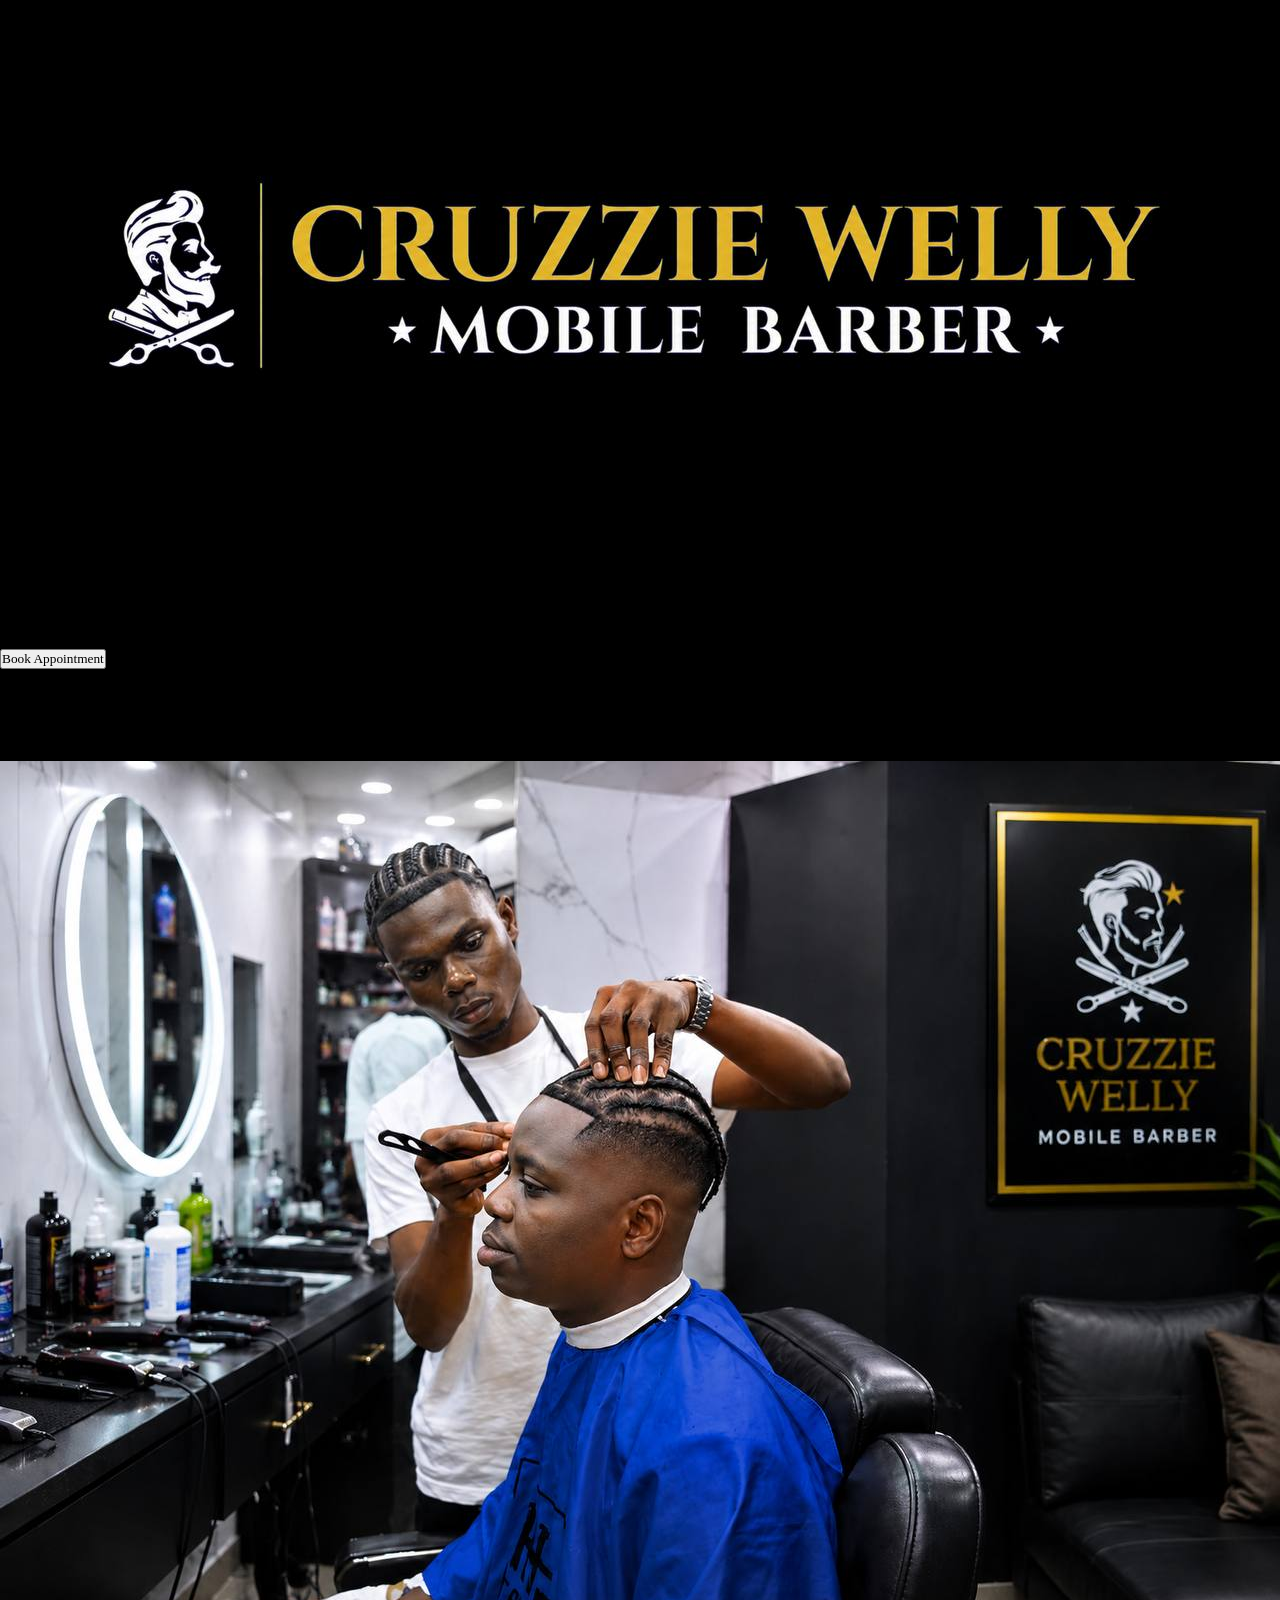
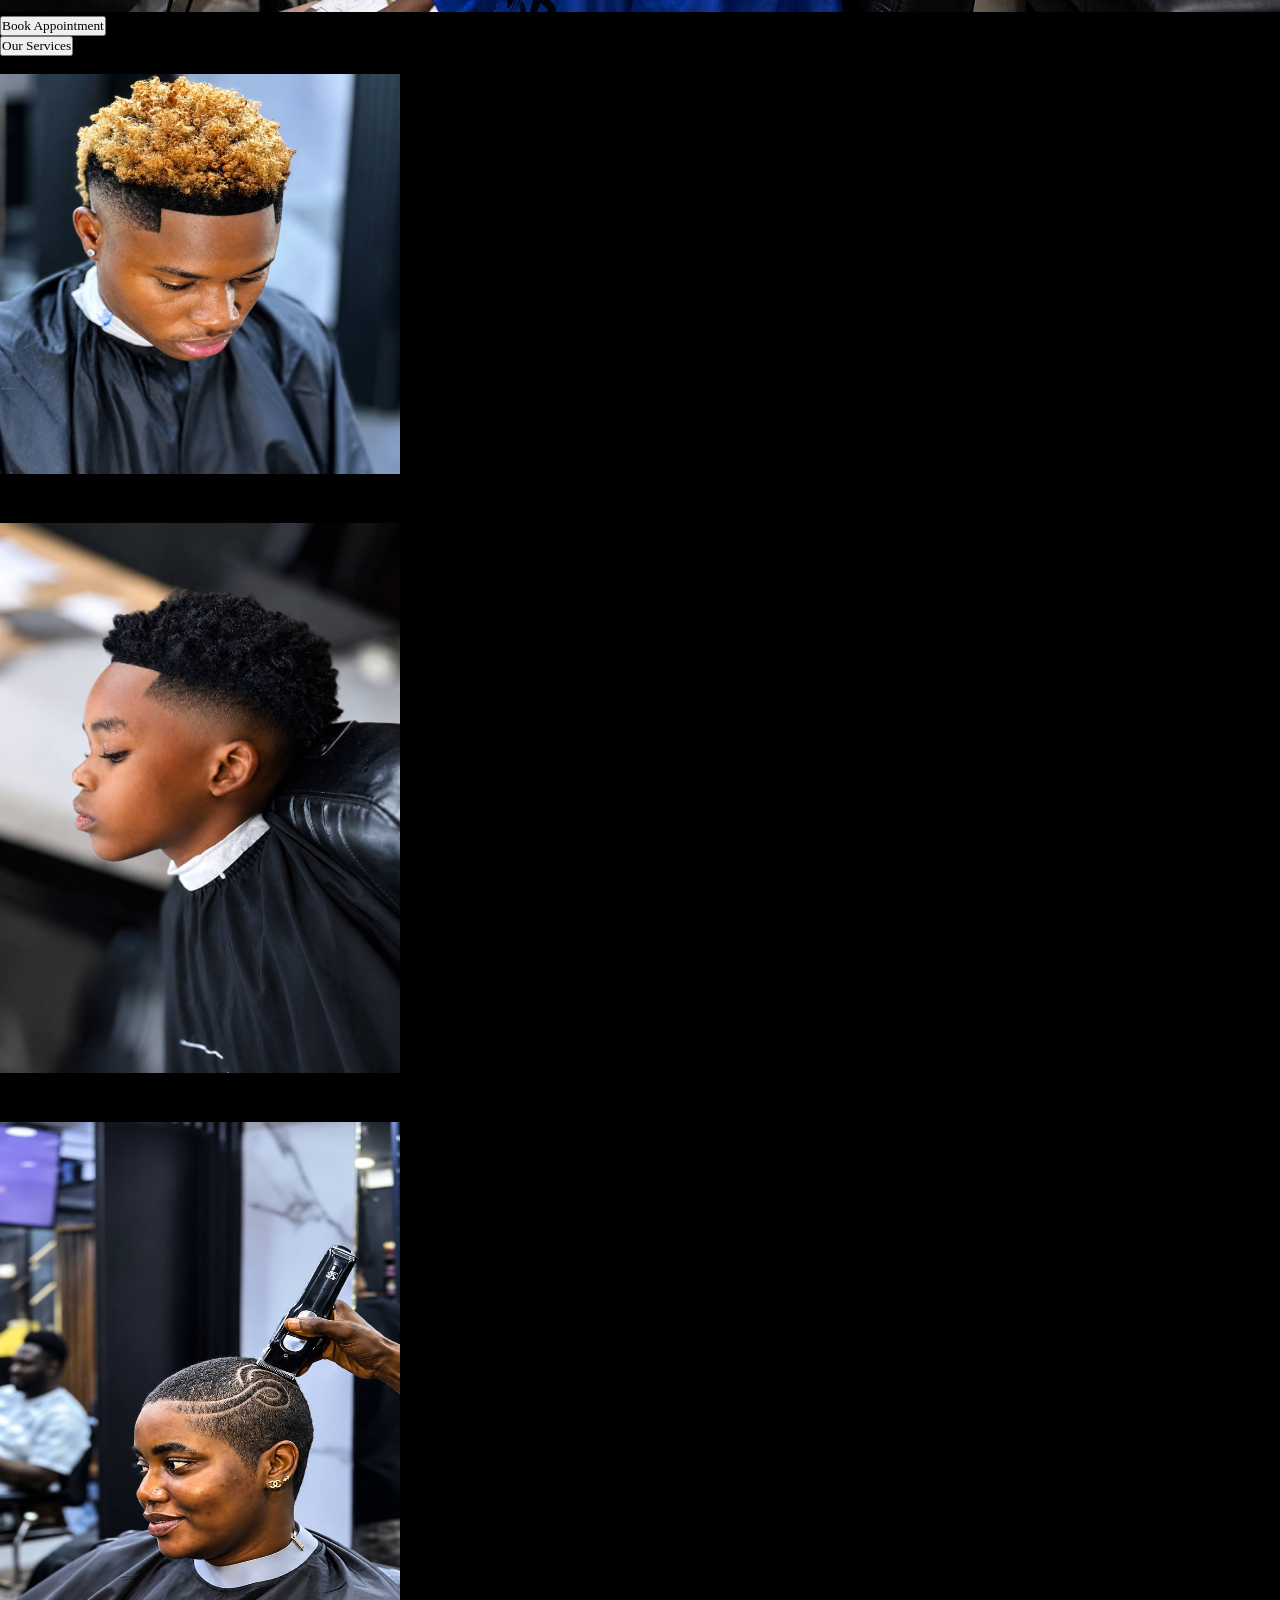
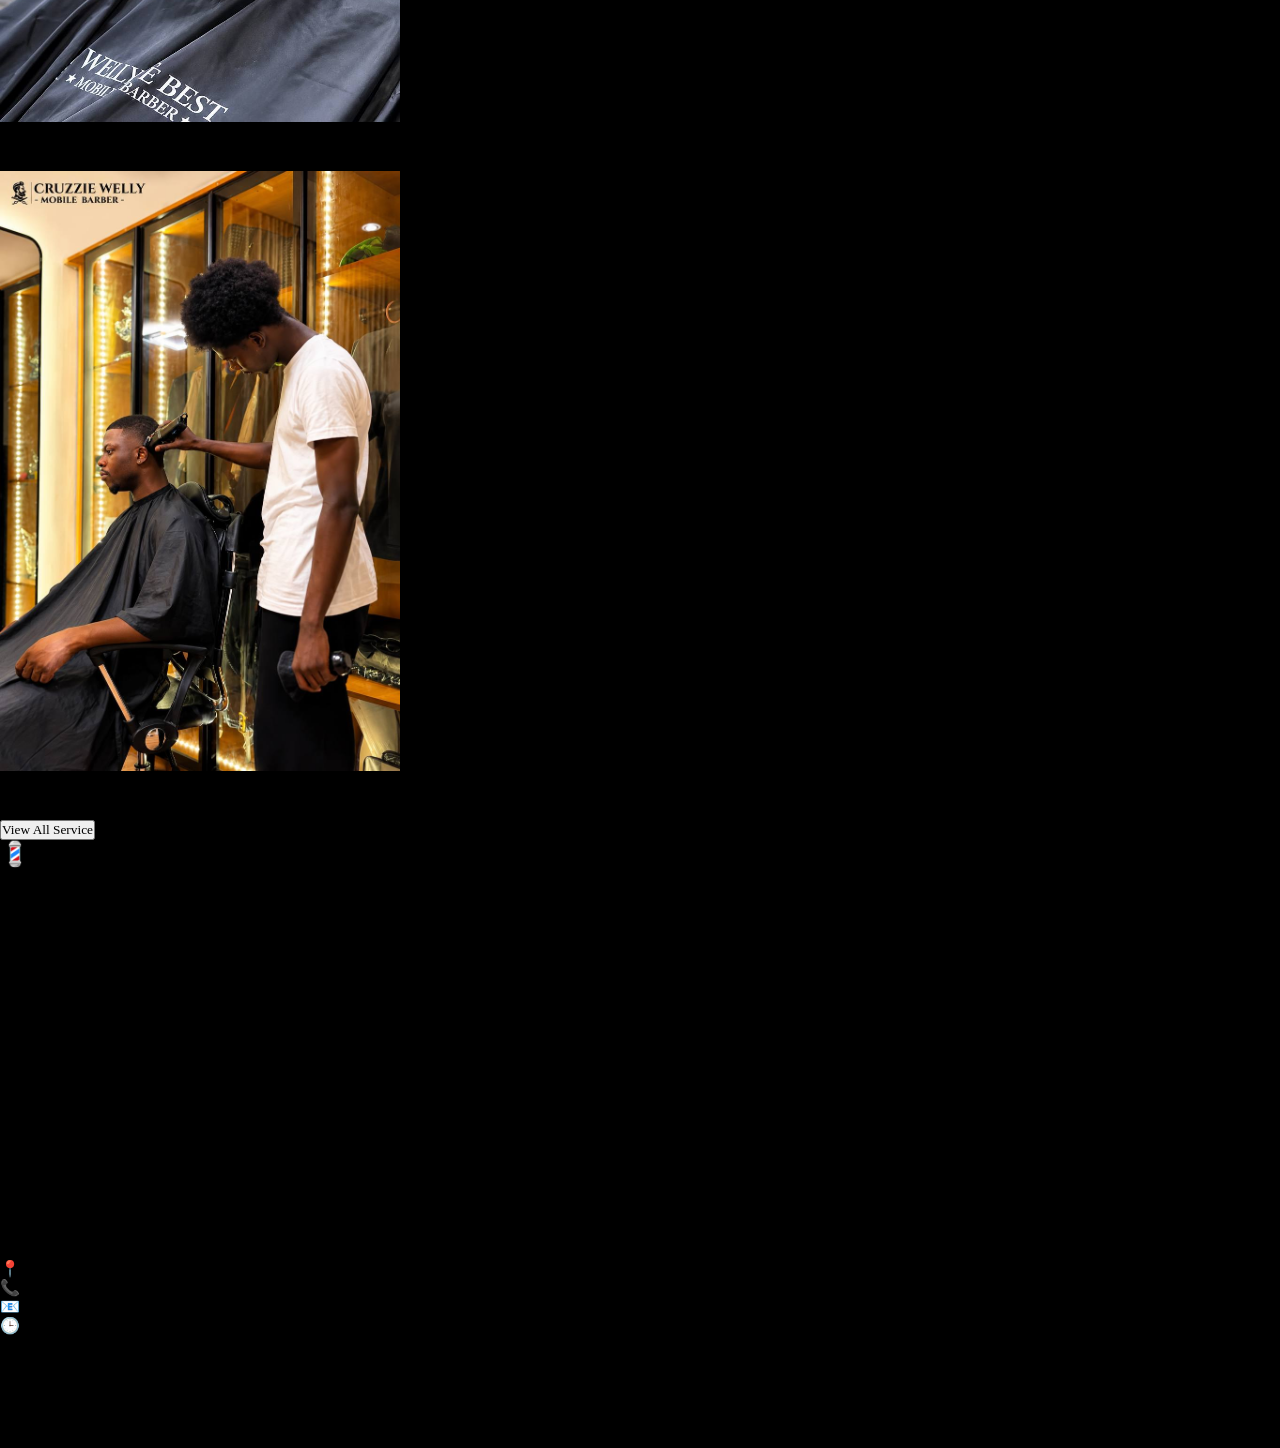
<file: index.html>
<!DOCTYPE html>
<html lang="en">
<head>
    <meta charset="UTF-8">
    <meta name="viewport" content="width=device-width , initial-scale=1.0">
    <title>Cruzzie Welly Mobile Barber</title>
    <link href='https://unpkg.com/boxicons@2.1.4/css/boxicons.min.css' rel='stylesheet'>
    <link rel="stylesheet" href="style.css">
    <link rel="stylesheet" href="style2.css">
    <link rel="preconnect" href="https://fonts.googleapis.com">
<link rel="preconnect" href="https://fonts.gstatic.com" crossorigin>
<link href="https://fonts.googleapis.com/css2?family=Playwrite+AU+VIC+Guides&display=swap" rel="stylesheet">
<link rel="stylesheet" href="https://cdnjs.cloudflare.com/ajax/libs/font-awesome/6.5.2/css/all.min.css">

</head>
<body>
      <nav>
        <div class="logo">
           <a href="index.html"><img src="images/photo_1_2026-06-04_04-21-06.jpg"></a>
        </div>
        <ul class="services">
            <a href="index.html"><li>Home</li></a>
             <a href="About Us.html"><li>About Us</li></a>
              <a href="Our service.html"><li>Services</li></a>
               <a href="Contact Us.html"><li>Contact </li></a>
                <a href="#"><li>Gallery</li></a>
        </ul>

        <button class=" ser-btn1">Book Appointment</button>

        <div class="menu-btn">
            <i class='bx bx-menu'></i>
        </div>
    </nav>
    </div>
      <!----------dropdown section-->
    <div>
      <ul class="services2">
            <a href="index.html"><li>Home</li></a>
              <a href="Our service.html"><li>Services</li></a>
              <a href="About Us.html"><li>About Us</li></a>
               <a href="Contact Us.html"><li>Contact </li></a>
                <a href="#"><li>Gallery</li></a>
                 <a href="#"><li>Prices</li></a>
        </ul>

        <script>
        const menubtn = document.querySelector('.menu-btn');
        const menubtnicon = document.querySelector('.menu-btn i');
        const services2 = document.querySelector('.services2');
        
        menubtn.addEventListener('click', function () {

         services2.classList.toggle('open');

            const isOpen = services2.classList.contains('open');

            menubtnicon.className = isOpen
            ?'bx bx-x'
            : 'bx bx-menu';

            document.addEventListener("click", function (event) {

    if (!services2.contains(event.target) &&
        !menubtn.contains(event.target)) {

        services2.classList.remove('open');
        menubtnicon.className = 'bx bx-menu';

    }

});
        });
    
       </script>

       

     <div class="talk">
      <h1>Welcome To <span>CRUZZIE WELLY</span></h1>
      <p class="tp">Experience premium grooming services designed around your lifestyle. From sharp haircuts and clean fades to other services and home service appointments, we deliver professional barbering with precision, style, and convenience. Step in with confidence and leave looking your absolute best.</p>
    <div class="talk-del">
    </div>

    
       <div class="welly">
       <img src="images/photo_2026-06-06_05-00-35.jpg">
       </div>

    <section class="talk-btn-sec">
    <div class="talk-btn1">
      <button class="btn1"><a href="https://wa.me/2348088994887?text=Hello%20Cruzzie%20Welly,%20I%20want%20to%20book%20an%20appointment."target="_blank">Book Appointment</a></button>
    </div>
    <div class="talk-btn2">
      <button class="btn2"><a href="Our service.html">Our Services</a></button>
    </div>
    </section>

      <section class="down2">
        <div class="service-head">
        <div class="ps">
        <P class="p2">Service We <SPAN>Provide</SPAN></P>
        </div>
        </div>
      </section>

      <section class="ser-lists2">
        <div class="ser-del2">
            <div class="del-img2">
        <img src="images/photo_4_2026-06-17_10-05-26.jpg"  width="400" height="400">
            </div>
        <h1>HAIRCUT & STYLING</h1>
        <p>A great haircut is more than just trimming hair it’s about style, confidence, and looking your best. We provide clean,
             precise cuts tailored to match your personality and appearance.</p>
       </div>

       
        <div class="ser-del2">
            <div class="del-img2">
        <img class="img10" src="images/photo_3_2026-06-17_10-05-26.jpg" width="400" height="550" >
            </div>
        <h1>KIDS HAIRCUT</h1>
        <p>Our kids’ haircut service is designed to keep young clients looking neat, stylish,
           and we make ensure every child enjoys their grooming experience.</p>
       </div>


        <div class="ser-del2">
            <div class="del-img2">
        <img class="img11" src="images/photo_1_2026-06-17_12-20-29.jpg"  width="400" height="600">
        </div>
        <h1>FEMALE HAIRCUT</h1>
        <p>Our female haircut service is designed to enhance your beauty, confidence, and personal style. 
            We ensure a fresh, elegant, and stylish finish every time.
        </p>
       </div>

       <div class="ser-del2">
             <div class="del-img2">
        <img class="img12" src="images/photo_1_2026-06-17_11-20-15.jpg"  width="400" height="600">
             </div>
        <h1>HOME SERVICE</h1>
        <p>Our home service brings professional barbering directly to your doorstep for maximum
             convenience and comfort. Enjoy premium haircuts, shaving, grooming without leaving your home.</p>
       </div>
       </div>
    </div>
       </section>
       
     <div class="index-ser">
       <button class="service-btn"><a href="Our service.html">View All Service</a></button>
     </div>

     <section class="chose">
    <div class="choose">
        <h1>💈WHY <span>CHOOSE US</span></h1>
        <ul>
            <li>Professional Cuts</li>
             <li>Clean Environment</li>
              <li>Premium Experiment</li>
               <li>Affordable Prices</li>
        </ul>

    </div>
    </div>
     </section>
    

        <footer>
         <div class="up">
            <h1>Cruzzie Welly</h1>
    
            <p> Sharp cuts, clean fades, and premium grooming services tailored to your style. Step in for confidence, leave with excellence.</p>
         </div>

         <div class="links">
            <h3>Quick Links</h3>
           <ul class="">
            <a href="index.html"><li>Home</li></a>
             <a href="About Us.html"><li>About Us</li></a>
              <a href="Our service.html"><li>Services</li></a>
               <a href="Contact Us.html"><li>Contact </li></a>
                <a href="#"><li>Gallery</li></a>
        </ul>
         </div>

         <div>
            <h3>Our Service</h3>
            <ul>
                <li>Hair Cutting</li>
                <li>Beard Trim</li>
                <li>Hair coloring</li>
                <li>Kids Cutting</li>
                <li>Home Service</li>
                <li>Dread Locks</li>
            </ul>
         </div>

         <div class="contact">
            <h3>Contact Info</h3>
            <p>📍 Address:<a href="https://maps.app.goo.gl/wKEfok7dGzxfDBDfA?g_st=ic"> Next Unisex Salon~Liasu Branch
                    62 Liasu Rd, Ikotun, Lagos 102213, Lagos</a></p>
               <p>📞 Phone: +234 8088994887</p>
               <p>📧 Email:<a href="mailto:hedoholuwatobitaiwo@gmail.com"> hedoholuwatobitaiwo@gmail.com</a></p>
               <p>🕒 Open: Mon - Sat | 9:00 AM - 9:00 PM</p>
         </div>
         <div class="socials">
            <ul>
                <a href="#"><li><i class='bx bxl-facebook'></i></li></a>
                 <a href="#"><li><i class='bx bxl-instagram'></i></li></a>
                  <a href="#"><li><i class='bx bxl-tiktok'></i></li></a>
                   <a href="#"><li><i class='bx bxl-whatsapp'></i></li></a>
            </ul>
        </div>
         <p class="copy">&copy Cruzzie Welly. All Reserved. Designed by Fin's Tech</p>
         
        </footer>

    <div class="help">
       <a href="https://wa.me/2348088994887?text=Hello%20%F0%9F%91%8B%20I%20visited%20Cruzzie%20Welly%20Mobile%20Barber%20website%20and%20I%20would%20like%20to%20make%20an%20enquiry"><i class='bx bxl-whatsapp'></i></a>
    </div>
   
</body>
</html>
</file>
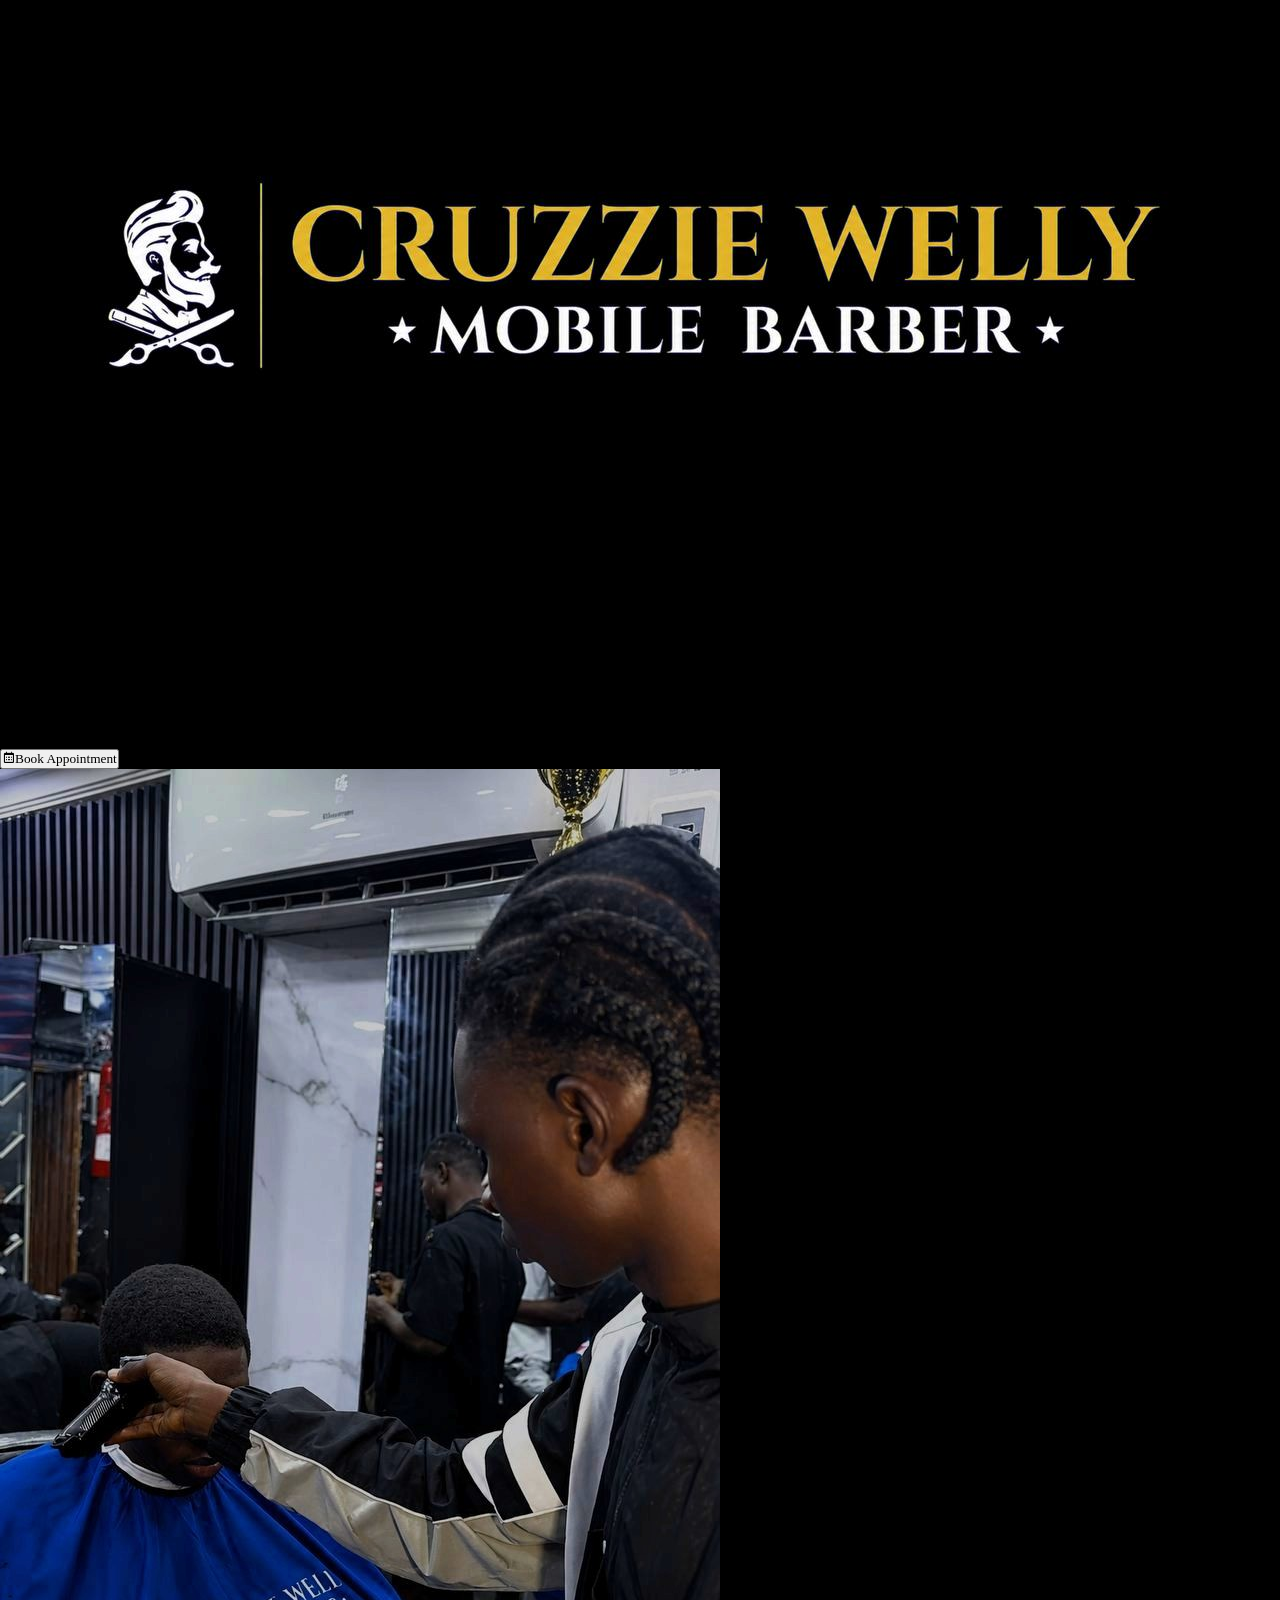
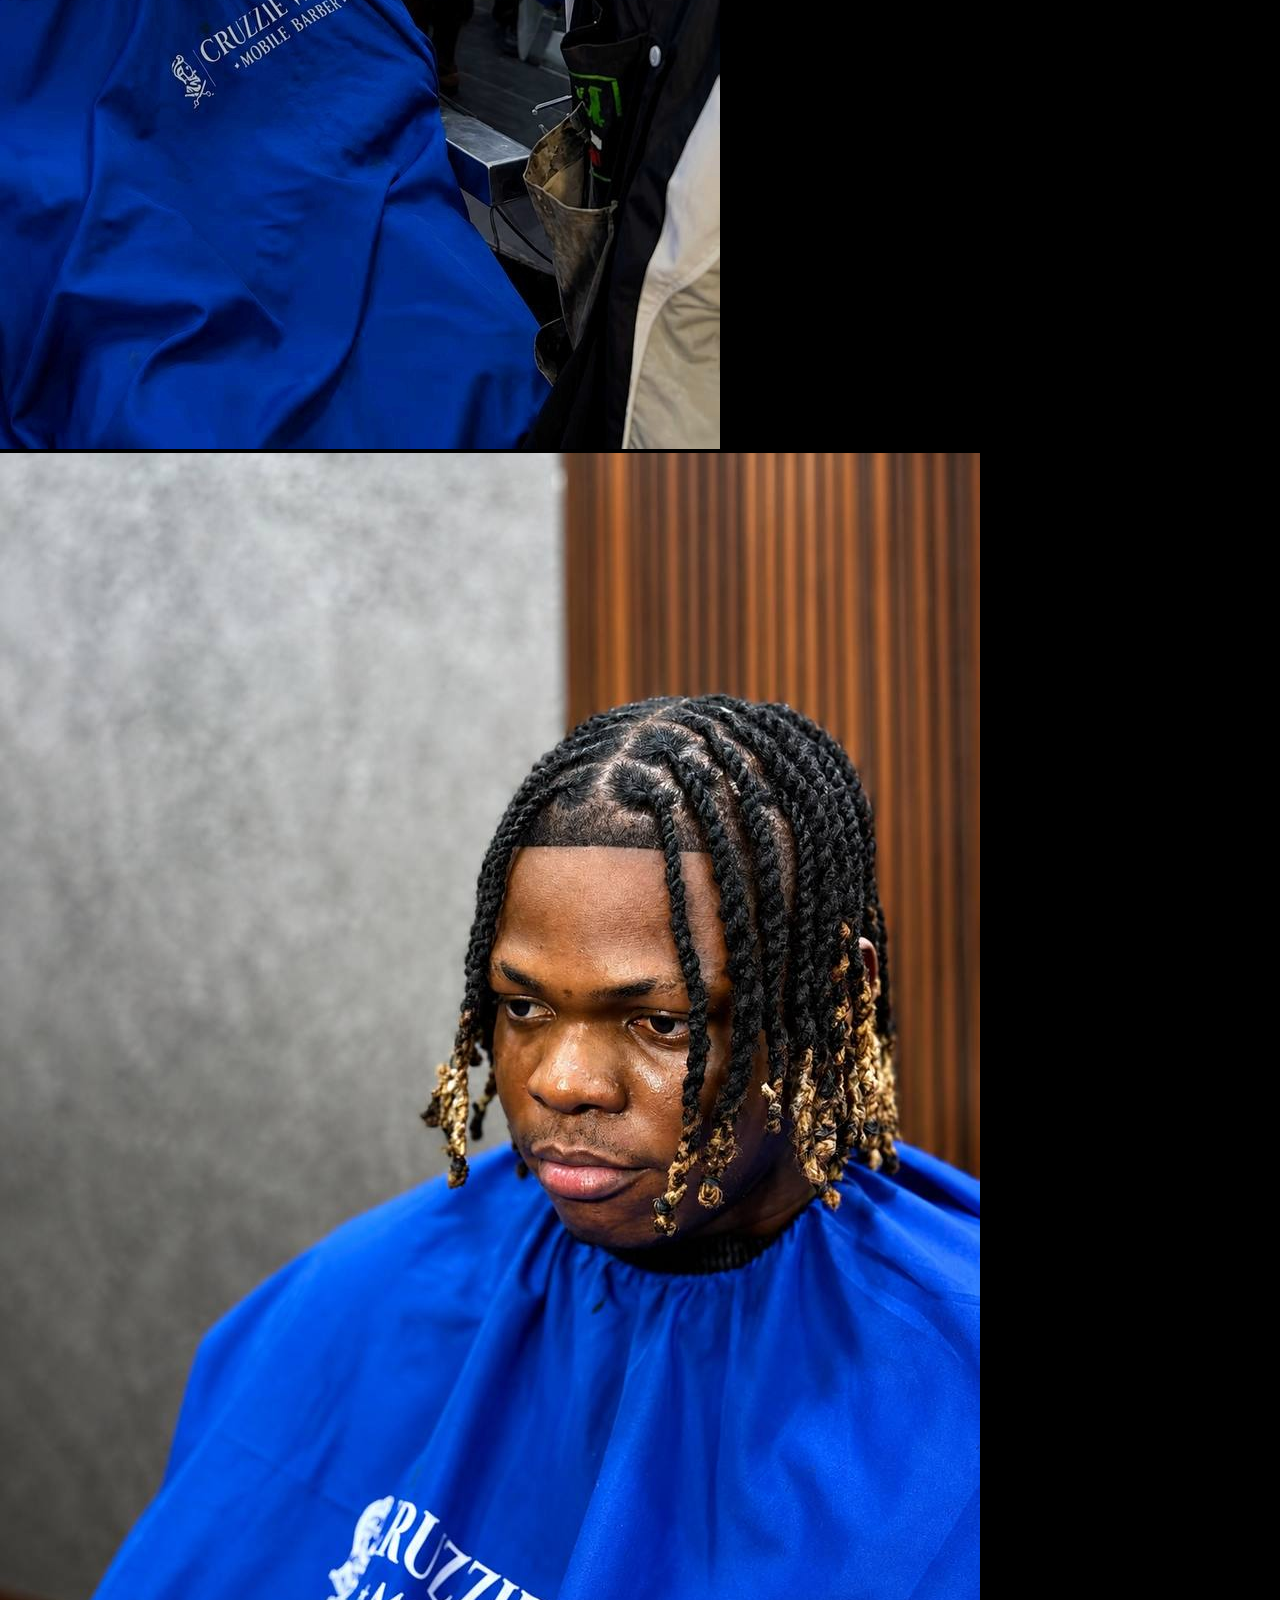
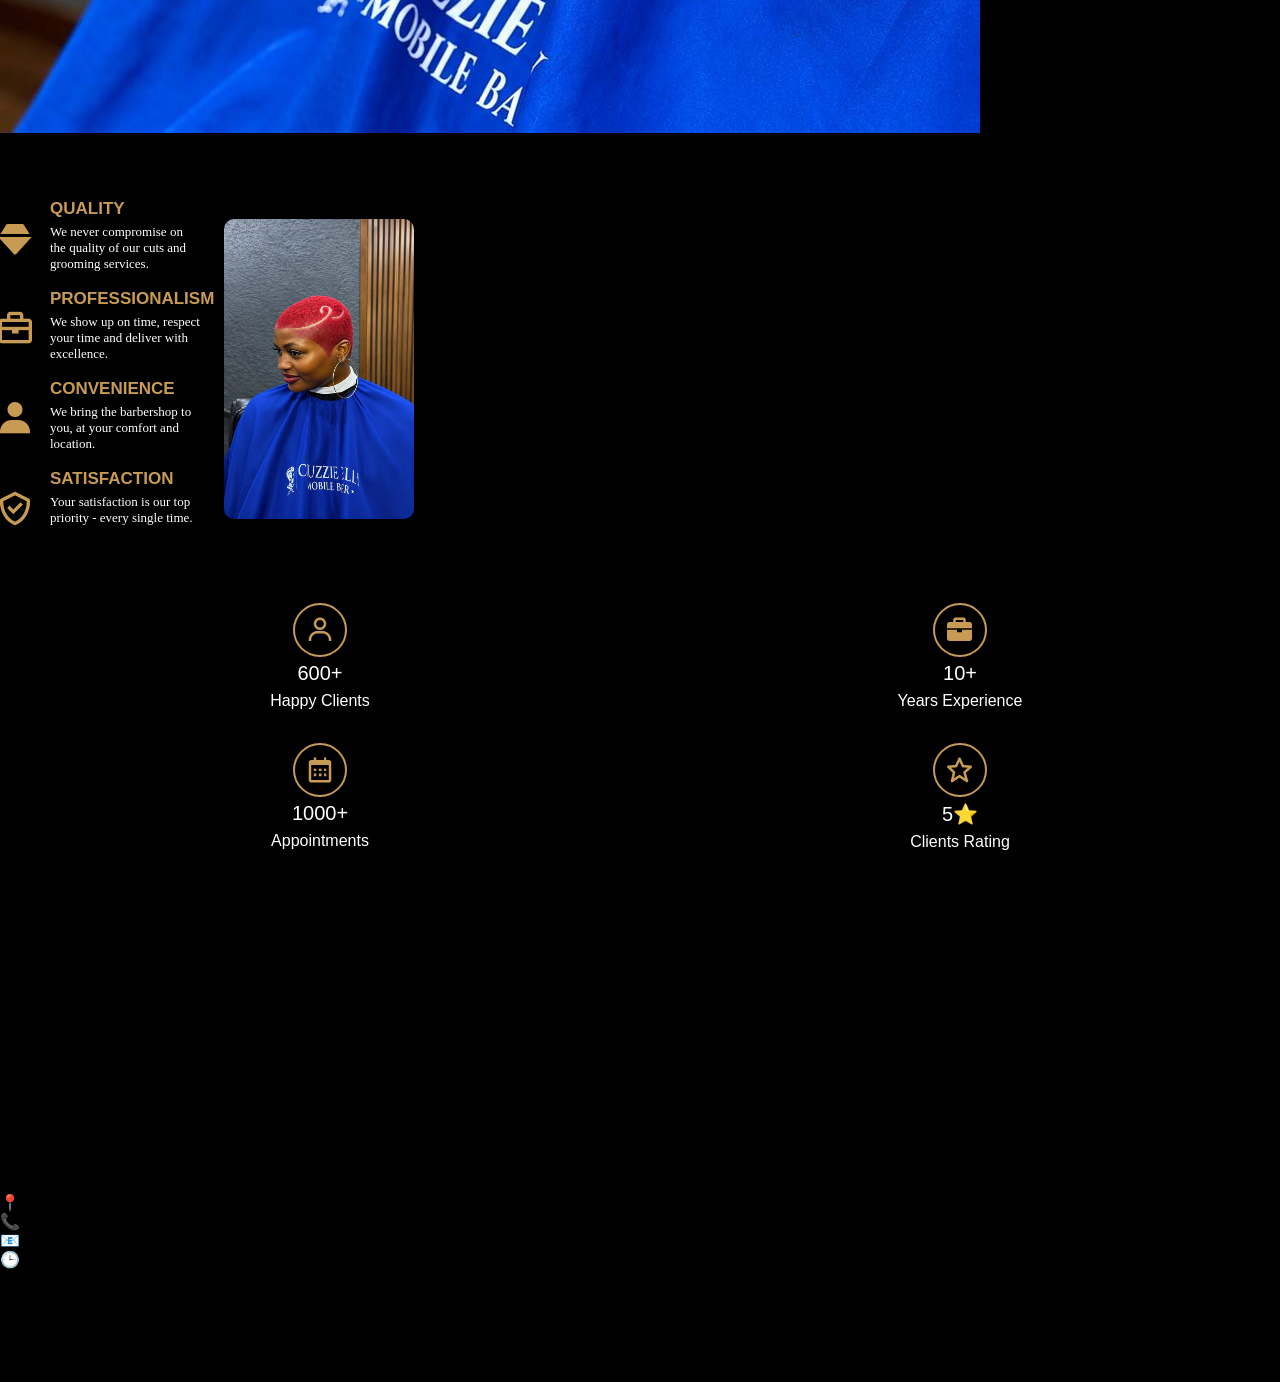
<file: About Us.html>
<!DOCTYPE html>
<html lang="en">
<head>
    <meta charset="UTF-8">
    <meta name="viewport" content="width=device-width , initial-scale=1.0">
    <title>About Us</title>
    <link href='https://unpkg.com/boxicons@2.1.4/css/boxicons.min.css' rel='stylesheet'>
    <link rel="stylesheet" href="style.css">
        <link rel="stylesheet" href="style2.css">
    <link rel="preconnect" href="https://fonts.googleapis.com">
<link rel="preconnect" href="https://fonts.gstatic.com" crossorigin>
<link href="https://fonts.googleapis.com/css2?family=Playwrite+AU+VIC+Guides&display=swap" rel="stylesheet">
<link rel="stylesheet" href="https://cdnjs.cloudflare.com/ajax/libs/font-awesome/6.5.2/css/all.min.css">

 <nav>
        <div class="logo">
           <a href="index.html"><img src="images/photo_1_2026-06-04_04-21-06.jpg"></a>
        </div>
        <ul class="services">
            <a href="index.html"><li>Home</li></a>
             <a href="#"><li>About Us</li></a>
              <a href="Our service.html"><li>Services</li></a>
               <a href="#"><li>Contact </li></a>
                <a href="#"><li>Gallery</li></a>
        </ul>
        <div class="menu-btn">
            <i class='bx bx-menu'></i>
        </div>
    </nav>
    </div>
      <!----------dropdown section-->
    <div>
      <ul class="services2">
            <a href="index.html"><li>Home</li></a>
              <a href="Our service.html"><li>Services</li></a>
              <a href="About Us.html"><li>About Us</li></a>
               <a href="Contact Us.html"><li>Contact </li></a>
                <a href="#"><li>Gallery</li></a>
                 <a href="#"><li>Prices</li></a>
        </ul>

        <script>
        const menubtn = document.querySelector('.menu-btn');
        const menubtnicon = document.querySelector('.menu-btn i');
        const services2 = document.querySelector('.services2');
        
        menubtn.addEventListener('click', function () {

         services2.classList.toggle('open');

            const isOpen = services2.classList.contains('open');

            menubtnicon.className = isOpen
            ?'bx bx-x'
            : 'bx bx-menu';

            document.addEventListener("click", function (event) {

    if (!services2.contains(event.target) &&
        !menubtn.contains(event.target)) {

        services2.classList.remove('open');
        menubtnicon.className = 'bx bx-menu';

    }

});
        });
    
       </script>
    </div>
</head>
<body>
       <section class="about-us">
        <div class="about-del">
        <div class="abt-del">
        <p class="p1">About Us</p>
        <h1>WE'RE MORE THAN JUST <span>A BARBER</span></h1>
        <p class="p2">Cruzzie Welly Mobile Barber is dedicated to delivering premium grooming services wherever you are.
         We bring the barbershop experience to your doorstep with passion, precision and professionalism.</p>
       <button><a href="https://wa.me/2348088994887?text=Hello%20Cruzzie%20Welly,%20I%20want%20to%20book%20an%20appointment"><i class='bx bx-calendar'></i>Book Appointment</a></button>
        </div>

        <div class="abt-pic">
            <img src="images/photo_2026-06-06_03-37-48.jpg">
        </div>
        </div>
            <div class="abt-del2">
                <img src="images/photo_1_2026-06-14_17-26-42.jpg">
                <div class="abt-details">
                <p class="p1">Our Story</p>
                <p class="p2">PASSION. <span>PRECISION.</span> PERFECTION.</p>
                <p class="p3">Cruzzie Welly Mobile Barber was built on the belief that every client deserves a clean cut, a fresh look and an unbeatable experience - anywhere, anytime.</p>
                <p class="p4">From house calls to events, we combine skill, style and convenience to keep you looking your best.</p>
                </div>
            </div>

             <section class="quality">
            <div class="abt-qua">
                <div class="qua-del">
                <i class='bx bxs-diamond'></i>
                <div class="qua-ps">
                <h3>QUALITY</h3>
                <p>We never compromise on the quality of our cuts and grooming services.</p>
                </div>
                </div>

                 <div class="qua-del">
                <i class='bx bx-briefcase'></i>
                <div class="qua-ps">
                <h3>PROFESSIONALISM</h3>
                <p>We show up on time, respect your time and
                   deliver with excellence.</p>
                </div>
                 </div>

                 <div class="qua-del">
                <i class='bx bxs-user'></i>
                <div class="qua-ps">
                <h3>CONVENIENCE</h3>
                <p>We bring the barbershop to you, at your comfort and location.</p>
                </div>
                 </div>

                 <div class="qua-del">
                <i class='bx bx-check-shield'></i>
                <div class="qua-ps">
                <h3>SATISFACTION</h3>
                <p>Your satisfaction is our top priority -
                   every single time.</p>
                </div>

                
            </div>
            </div>
             <div>

                <div>
            <img src="images/photo_2_2026-06-14_17-26-42jpg.jpg">
             </div>
       </div>
       </section>
    

            <div class="abt-list">
                <div class="abt-icon">
                  <i class='bx bx-user'></i>
                  <p class="p1">600+</p>
                  <p class="p2">Happy Clients</p>
                </div>

                <div class="abt-icon">
                  <i class='bx bxs-briefcase' ></i>
                  <p class="p1">10+</p>
                  <p class="p2">Years Experience</p>
                </div>

                <div class="abt-icon">
                  <i class='bx bx-calendar' ></i>
                  <p class="p1">1000+</p>
                  <p class="p2">Appointments</p>
                </div>

                <div class="abt-icon">
                  <i class='bx bx-star' ></i>
                  <p class="p1">5⭐</p>
                  <p class="p2">Clients Rating</p>
                </div>
            </div>
       </div>



             <footer>
         <div class="up">
            <h1>Cruzzie Welly</h1>
    
            <p> Sharp cuts, clean fades, and premium grooming services tailored to your style. Step in for confidence, leave with excellence.</p>
         </div>

         <div class="links">
            <h3>Quick Links</h3>
           <ul class="">
            <a href="index.html"><li>Home</li></a>
             <a href="About Us.html"><li>About Us</li></a>
              <a href="Our service.html"><li>Services</li></a>
               <a href="Contact Us.html"><li>Contact </li></a>
                <a href="#"><li>Gallery</li></a>
        </ul>
         </div>

         <div>
            <h3>Our Service</h3>
            <ul>
                <li>Hair Cutting</li>
                <li>Beard Trim</li>
                <li>Hair coloring</li>
                <li>Kids Cutting</li>
                <li>Home Service</li>
                <li>Dread Locks</li>
            </ul>
         </div>

         <div class="contact">
            <h3>Contact Info</h3>
            <p>📍 Address:<a href="https://maps.app.goo.gl/wKEfok7dGzxfDBDfA?g_st=ic"> Next Unisex Salon~Liasu Branch
                    62 Liasu Rd, Ikotun, Lagos 102213, Lagos</a></p>
               <p>📞 Phone: +234 8088994887</p>
               <p>📧 Email:<a href="mailto:hedoholuwatobitaiwo@gmail.com"> hedoholuwatobitaiwo@gmail.com</a></p>
               <p>🕒 Open: Mon - Sat | 9:00 AM - 9:00 PM</p>
         </div>
         <div class="socials">
            <ul>
                <a href="#"><li><i class='bx bxl-facebook'></i></li></a>
                 <a href="#"><li><i class='bx bxl-instagram'></i></li></a>
                  <a href="#"><li><i class='bx bxl-tiktok'></i></li></a>
                   <a href="#"><li><i class='bx bxl-whatsapp'></i></li></a>
            </ul>
        </div>
         <p class="copy">&copy Cruzzie Welly. All Reserved. Designed by Fin's Tech</p>
         
        </footer>

    <div class="help">
       <a href="https://wa.me/2348088994887?text=Hello%20%F0%9F%91%8B%20I%20visited%20Cruzzie%20Welly%20Mobile%20Barber%20website%20and%20I%20would%20like%20to%20make%20an%20enquiry"><i class='bx bxl-whatsapp'></i></a>
    </div>
       </section>
</body>
</html>
</file>
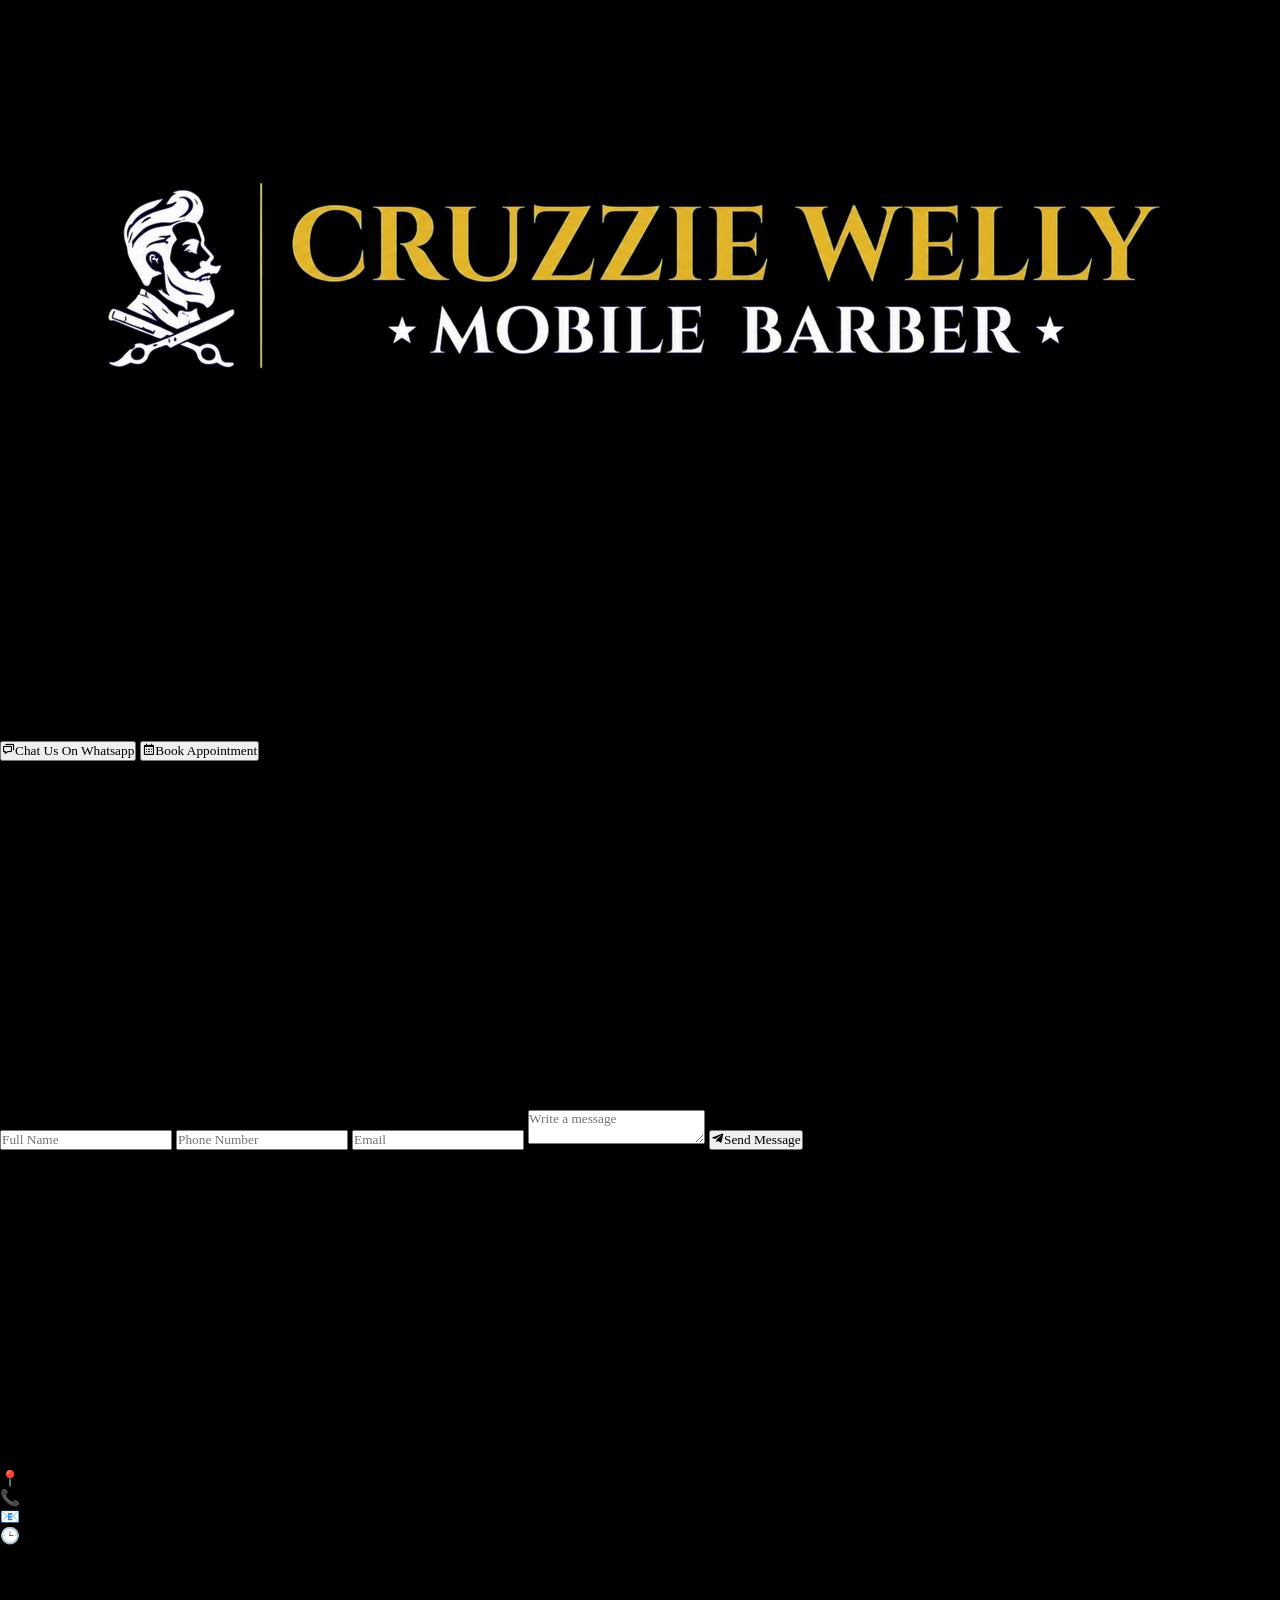
<file: Contact Us.html>
<!DOCTYPE html>
<html lang="en">
<head>
    <meta charset="UTF-8">
    <meta name="viewport" content="width=device-width , initial-scale=1.0">
    <title>Cruzzie Welly Mobile Barber</title>
    <link href='https://unpkg.com/boxicons@2.1.4/css/boxicons.min.css' rel='stylesheet'>
    <link rel="stylesheet" href="style.css">
     <link rel="stylesheet" href="style2.css">
    <link rel="preconnect" href="https://fonts.googleapis.com">
<link rel="preconnect" href="https://fonts.gstatic.com" crossorigin>
<link href="https://fonts.googleapis.com/css2?family=Playwrite+AU+VIC+Guides&display=swap" rel="stylesheet">
<link rel="stylesheet" href="https://cdnjs.cloudflare.com/ajax/libs/font-awesome/6.5.2/css/all.min.css">

</head>
<body>
      <nav class="nav2">
        <div class="logo">
           <a href="index.html"><img src="images/photo_1_2026-06-04_04-21-06.jpg"></a>
        </div>
        <ul class="services">
            <a href="index.html"><li>Home</li></a>
             <a href="#"><li>About Us</li></a>
              <a href="Our service.html"><li>Services</li></a>
               <a href="#"><li>Contact </li></a>
                <a href="#"><li>Gallery</li></a>
        </ul>
        <div class="menu-btn">
            <i class='bx bx-menu'></i>
        </div>
    </nav>
    </div>
      <!----------dropdown section-->
    <div>
      <ul class="services2">
            <a href="index.html"><li>Home</li></a>
              <a href="Our service.html"><li>Services</li></a>
              <a href="About Us.html"><li>About Us</li></a>
               <a href="Contact Us.html"><li>Contact </li></a>
                <a href="#"><li>Gallery</li></a>
                 <a href="#"><li>Prices</li></a>
        </ul>

        <script>
        const menubtn = document.querySelector('.menu-btn');
        const menubtnicon = document.querySelector('.menu-btn i');
        const services2 = document.querySelector('.services2');
        
        menubtn.addEventListener('click', function () {

         services2.classList.toggle('open');

            const isOpen = services2.classList.contains('open');

            menubtnicon.className = isOpen
            ?'bx bx-x'
            : 'bx bx-menu';

            document.addEventListener("click", function (event) {

    if (!services2.contains(event.target) &&
        !menubtn.contains(event.target)) {

        services2.classList.remove('open');
        menubtnicon.className = 'bx bx-menu';

    }

});
        });
    
       </script>
    </div>
    

       <div class="contact-del">
        <h1>CONTACT <span>US</span></h1>
        <P class="p1">We're Here For You</P>
        <p class="p2">Have a question, need to book an appointment or want to make an enquiry? Reach out to us and we'll get back to you as soon as possible.</p>
       </div>
       <div class="con-btn">
        <button class="btn1"  type="submit"><a href="https://wa.me/2348088994887?text=Hello%20%F0%9F%91%8B%20I%20visited%20Cruzzie%20Welly%20Mobile%20Barber%20website%20and%20I%20would%20like%20to%20make%20an%20enquiry"><i class='bx bx-chat'></i>Chat Us On Whatsapp</a></button> <button class="btn2"  type="submit"><a href="https://wa.me/2348088994887?text=Hello%20Cruzzie%20Welly,%20I%20want%20to%20book%20an%20appointment"><i class='bx bx-calendar'></i>Book Appointment</a></button>
       </div>
        
       <div class="con-touch">
       <h1>Get In <span>Touch</span></h1>
       <div class="con-del">
        <i class='bx bx-phone'></i>
        <p><span>Phone:</span><br>08088994887</p>
       </div>

       <div class="con-del">
        <i class='bx bxl-whatsapp'></i>
        <p><span>WhatsApp:</span><br><a href="https://wa.me/2348088994887?text=Hello%20👋%20I%20visited%20Cruzzie%20Welly%20Mobile%20Barber%20website%20and%20I%20would%20like%20to%20make%20an%20enquiry.">08088994887</a></p>
       </div>

       <div class="con-del">
        <i class='bx bx-envelope'></i>
        <p><span>Email:</span><br><a href="mailto:hedoholuwatobitaiwo@gmail.com"> hedoholuwatobitaiwo@gmail.com</a></p>
       </div>

       <div class="con-del">
        <i class='bx bx-map'></i>
        <p><span>Location:</span><br><a href="https://maps.app.goo.gl/wKEfok7dGzxfDBDfA?g_st=ic"> Next Unisex Salon~Liasu Branch
            62 Liasu Rd, Ikotun, Lagos 102213, Lagos</a></p>
       </div>

       <div class="con-del">
        <i class='bx bx-time'></i>
        <p><span>Open:</span><br> Mon - Sat | 9:00 AM - 9:00 PM</p>
       </div>
       </div>
       
       <div class="con-message">
        <h1>SEND US A <span>MESSAGE</span></h1>

        <div class="message-del">
        <input type="text" placeholder="Full Name">
        <input type="tel" placeholder="Phone Number">
        <input type="email" placeholder="Email">
        <textarea placeholder="Write a message"></textarea>
       
       <button type="submit"><i class='bx bxl-telegram'></i>Send Message</button>
        </div>

    
       </div>
       </div>

       <footer class="con-footer">
         <div class="up">
            <h1>Cruzzie Welly</h1>
    
            <p> Sharp cuts, clean fades, and premium grooming services tailored to your style. Step in for confidence, leave with excellence.</p>
         </div>

         <div class="links">
            <h3>Quick Links</h3>
           <ul class="">
            <a href="#"><li>Home</li></a>
             <a href="#"><li>About Us</li></a>
              <a href="Our service.html"><li>Services</li></a>
               <a href="#"><li>Contact </li></a>
                <a href="#"><li>Gallery</li></a>
        </ul>
         </div>

         <div>
            <h3>Our Service</h3>
            <ul>
                <li>Hair Cutting</li>
                <li>Beard Trim</li>
                <li>Hair coloring</li>
                <li>Kids Cutting</li>
                <li>Home Service</li>
                <li>Dread Locks</li>
            </ul>
         </div>

         <div class="contact">
            <h3>Contact Info</h3>
            <p>📍 Address:<a href="https://maps.app.goo.gl/wKEfok7dGzxfDBDfA?g_st=ic"> Next Unisex Salon~Liasu Branch
                    62 Liasu Rd, Ikotun, Lagos 102213, Lagos</a></p>
               <p>📞 Phone: +234 8088994887</p>
               <p>📧 Email:<a href="mailto:hedoholuwatobitaiwo@gmail.com"> hedoholuwatobitaiwo@gmail.com</a></p>
               <p>🕒 Open: Mon - Sat | 9:00 AM - 9:00 PM</p>
         </div>
         <div class="socials">
            <ul>
                <a href="#"><li><i class='bx bxl-facebook'></i></li></a>
                 <a href="#"><li><i class='bx bxl-instagram'></i></li></a>
                  <a href="#"><li><i class='bx bxl-tiktok'></i></li></a>
                   <a href="#"><li><i class='bx bxl-whatsapp'></i></li></a>
            </ul>
        </div>
         <p class="copy">&copy Cruzzie Welly. All Reserved. Designed by Fin's Tech</p>
         
        </footer>

    <div class="help">
       <a href="https://wa.me/2348088994887?text=Hello%20%F0%9F%91%8B%20I%20visited%20Cruzzie%20Welly%20Mobile%20Barber%20website%20and%20I%20would%20like%20to%20make%20an%20enquiry"><i class='bx bxl-whatsapp'></i></a>
    </div>
</body>
</html>
</file>
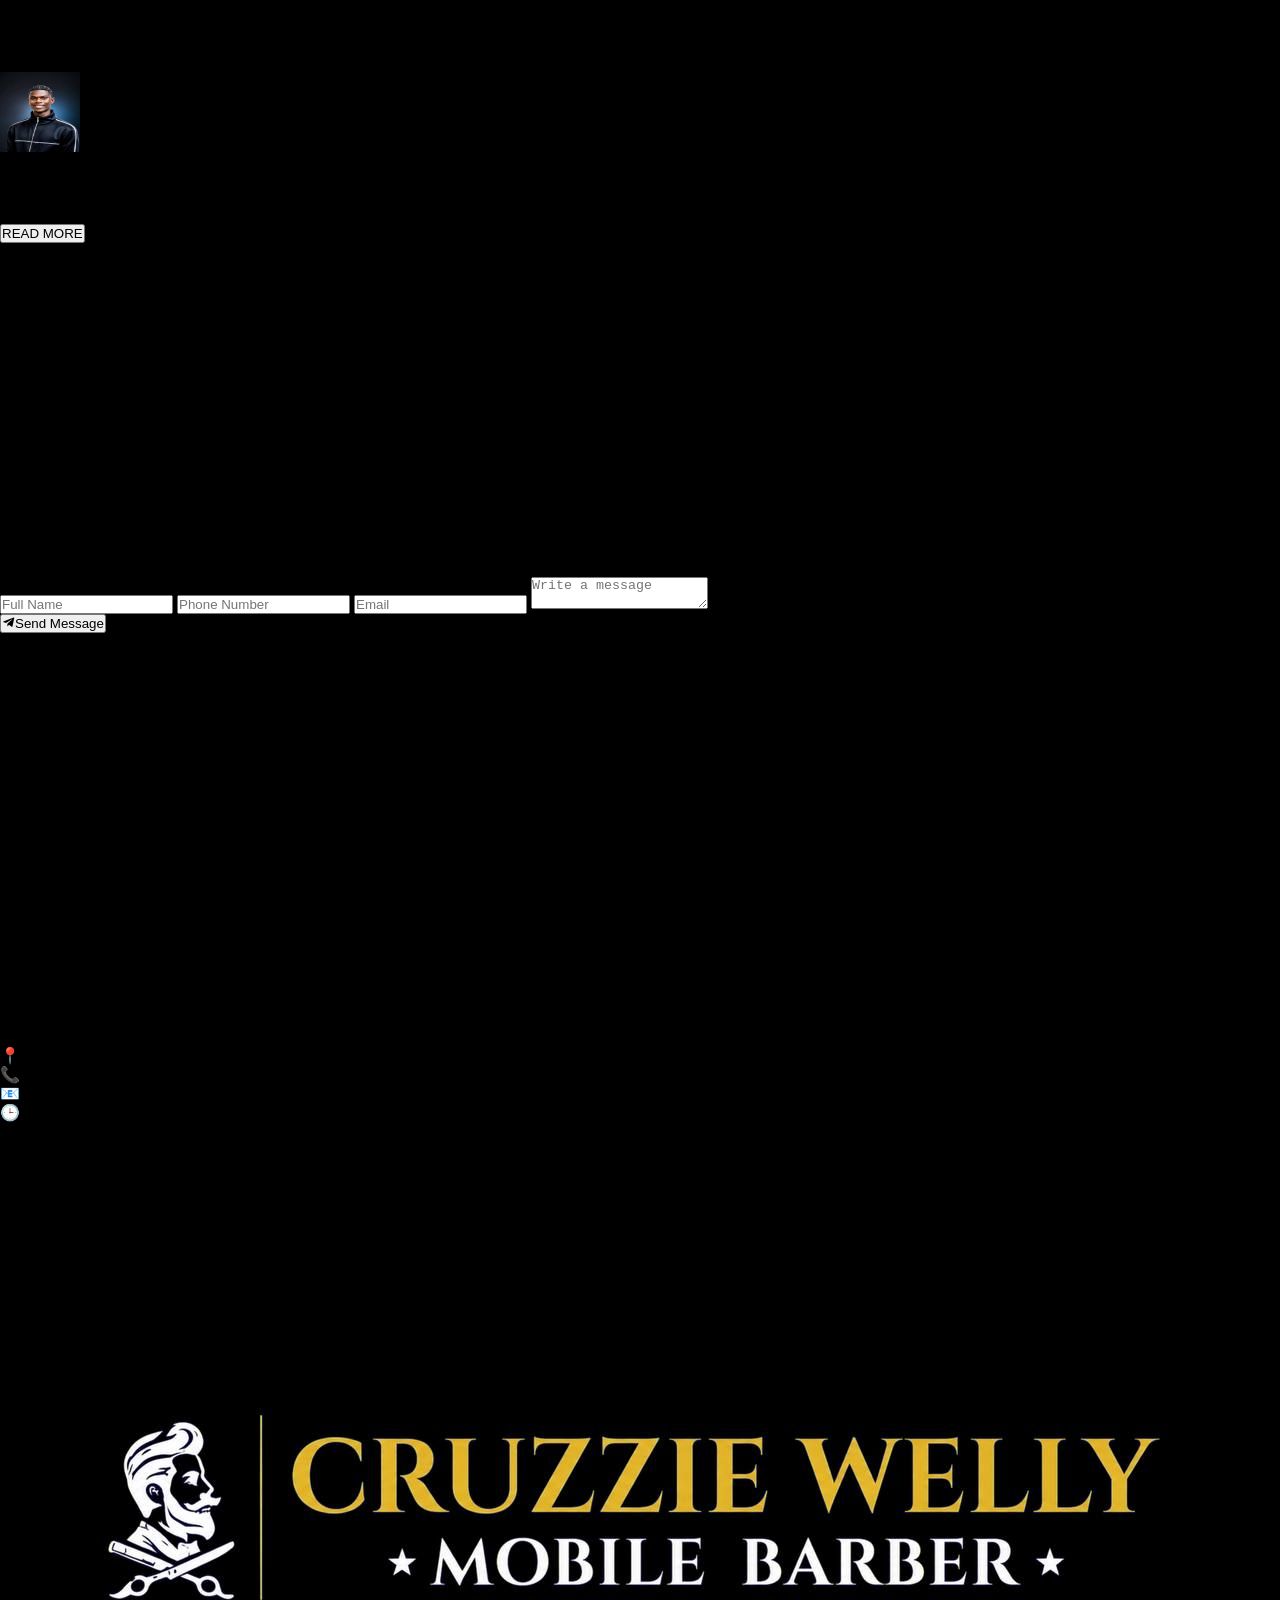
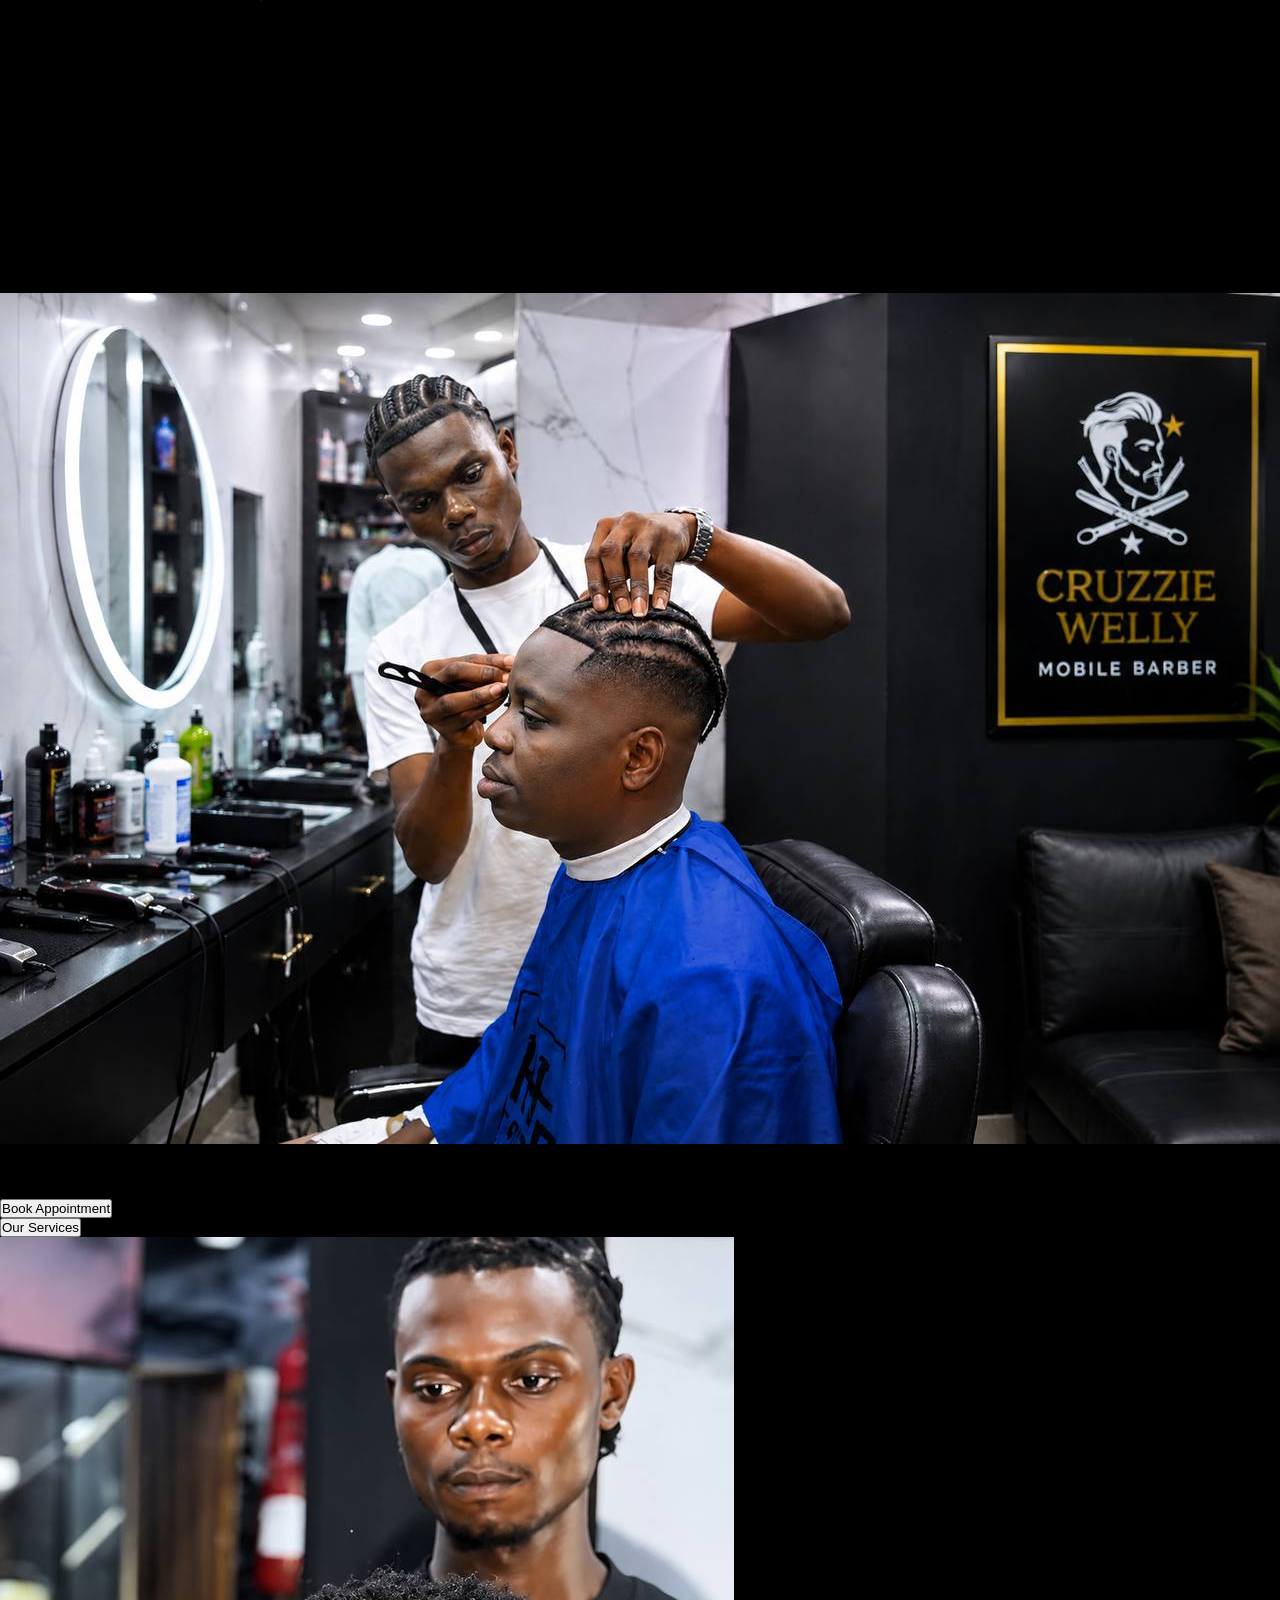
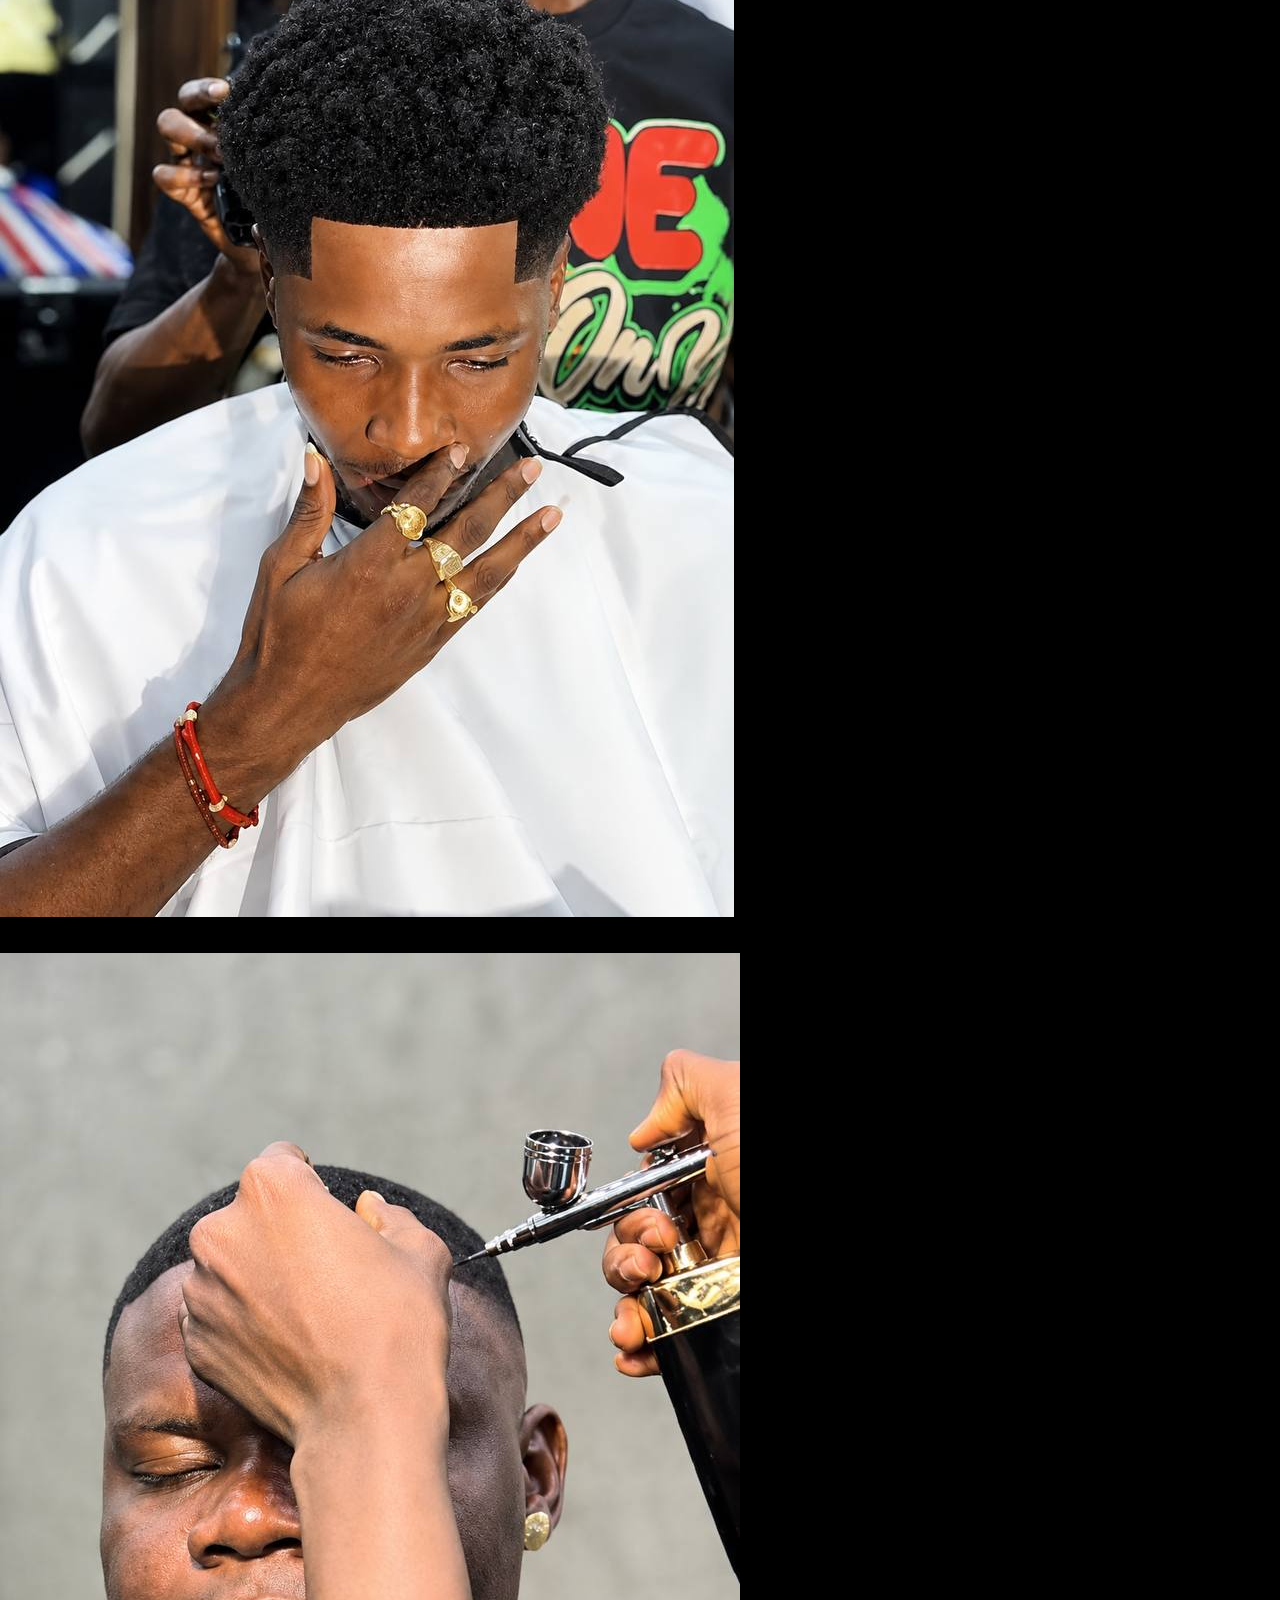
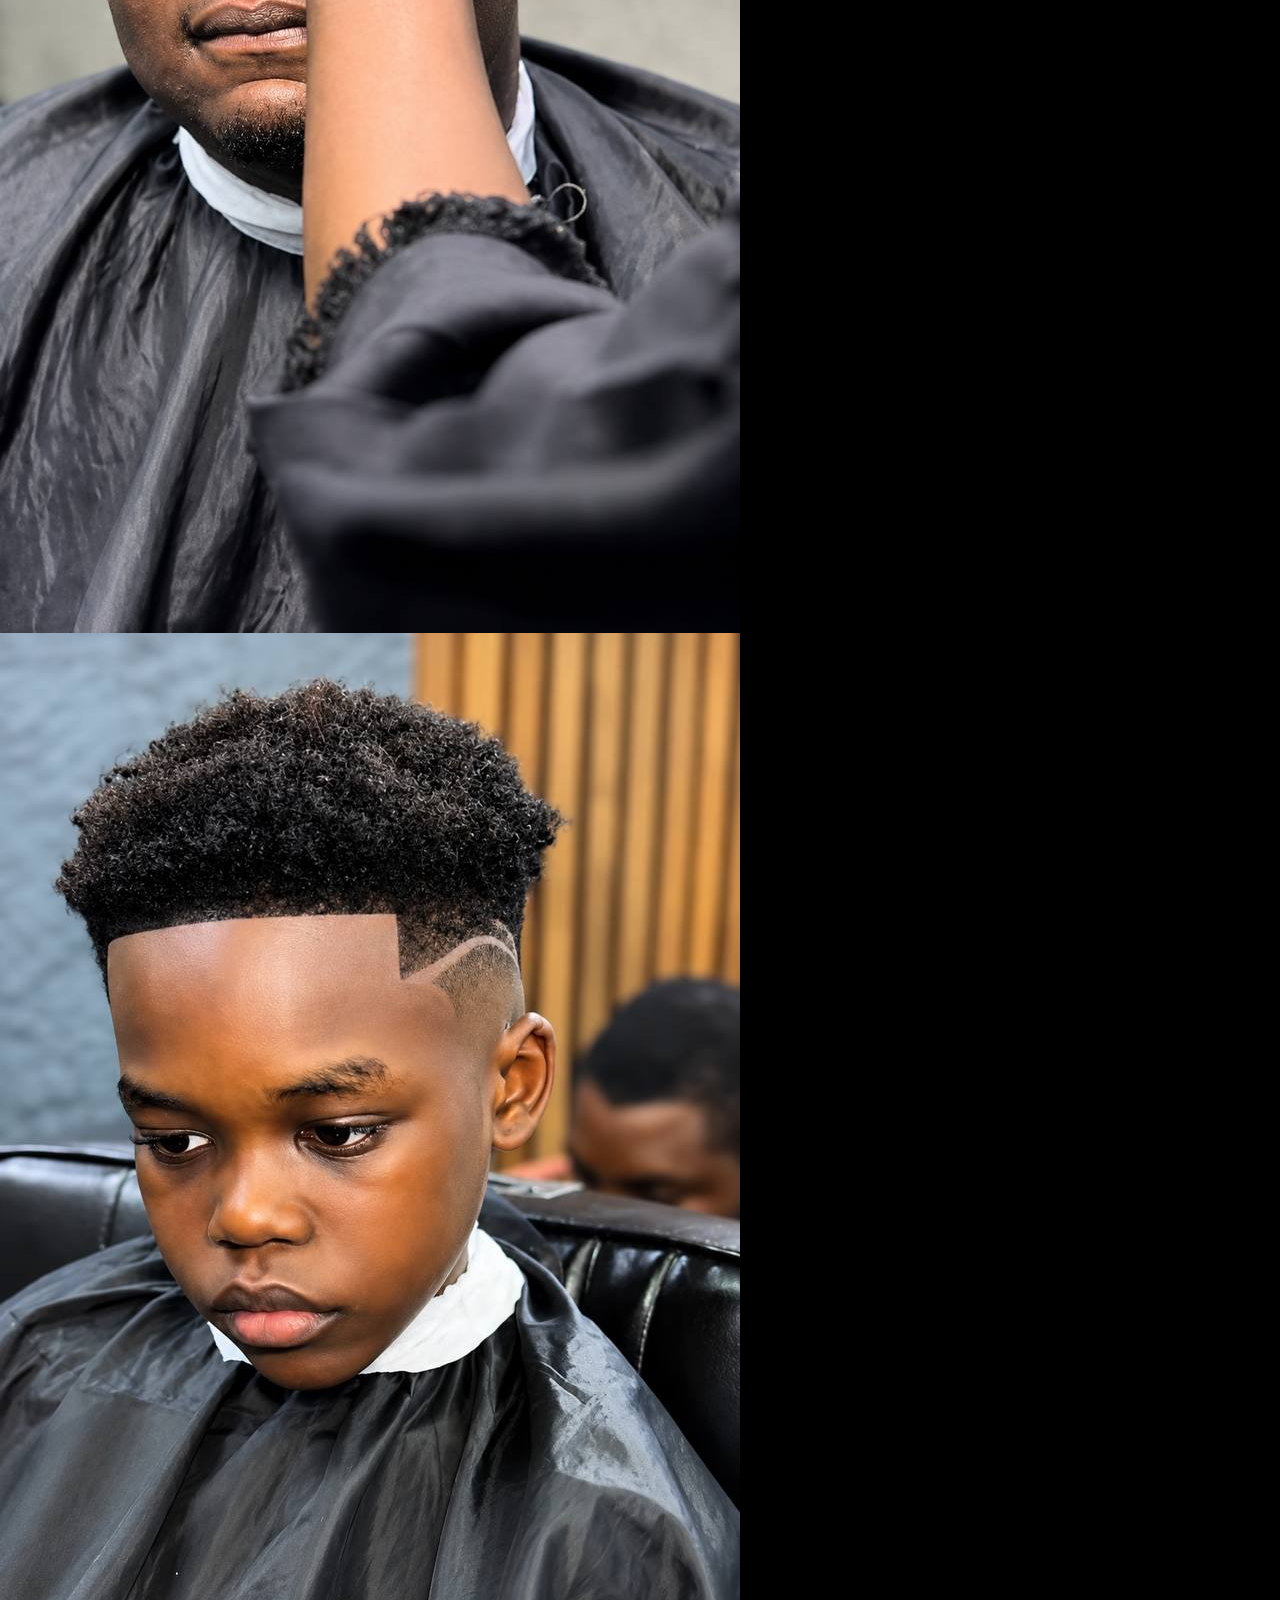
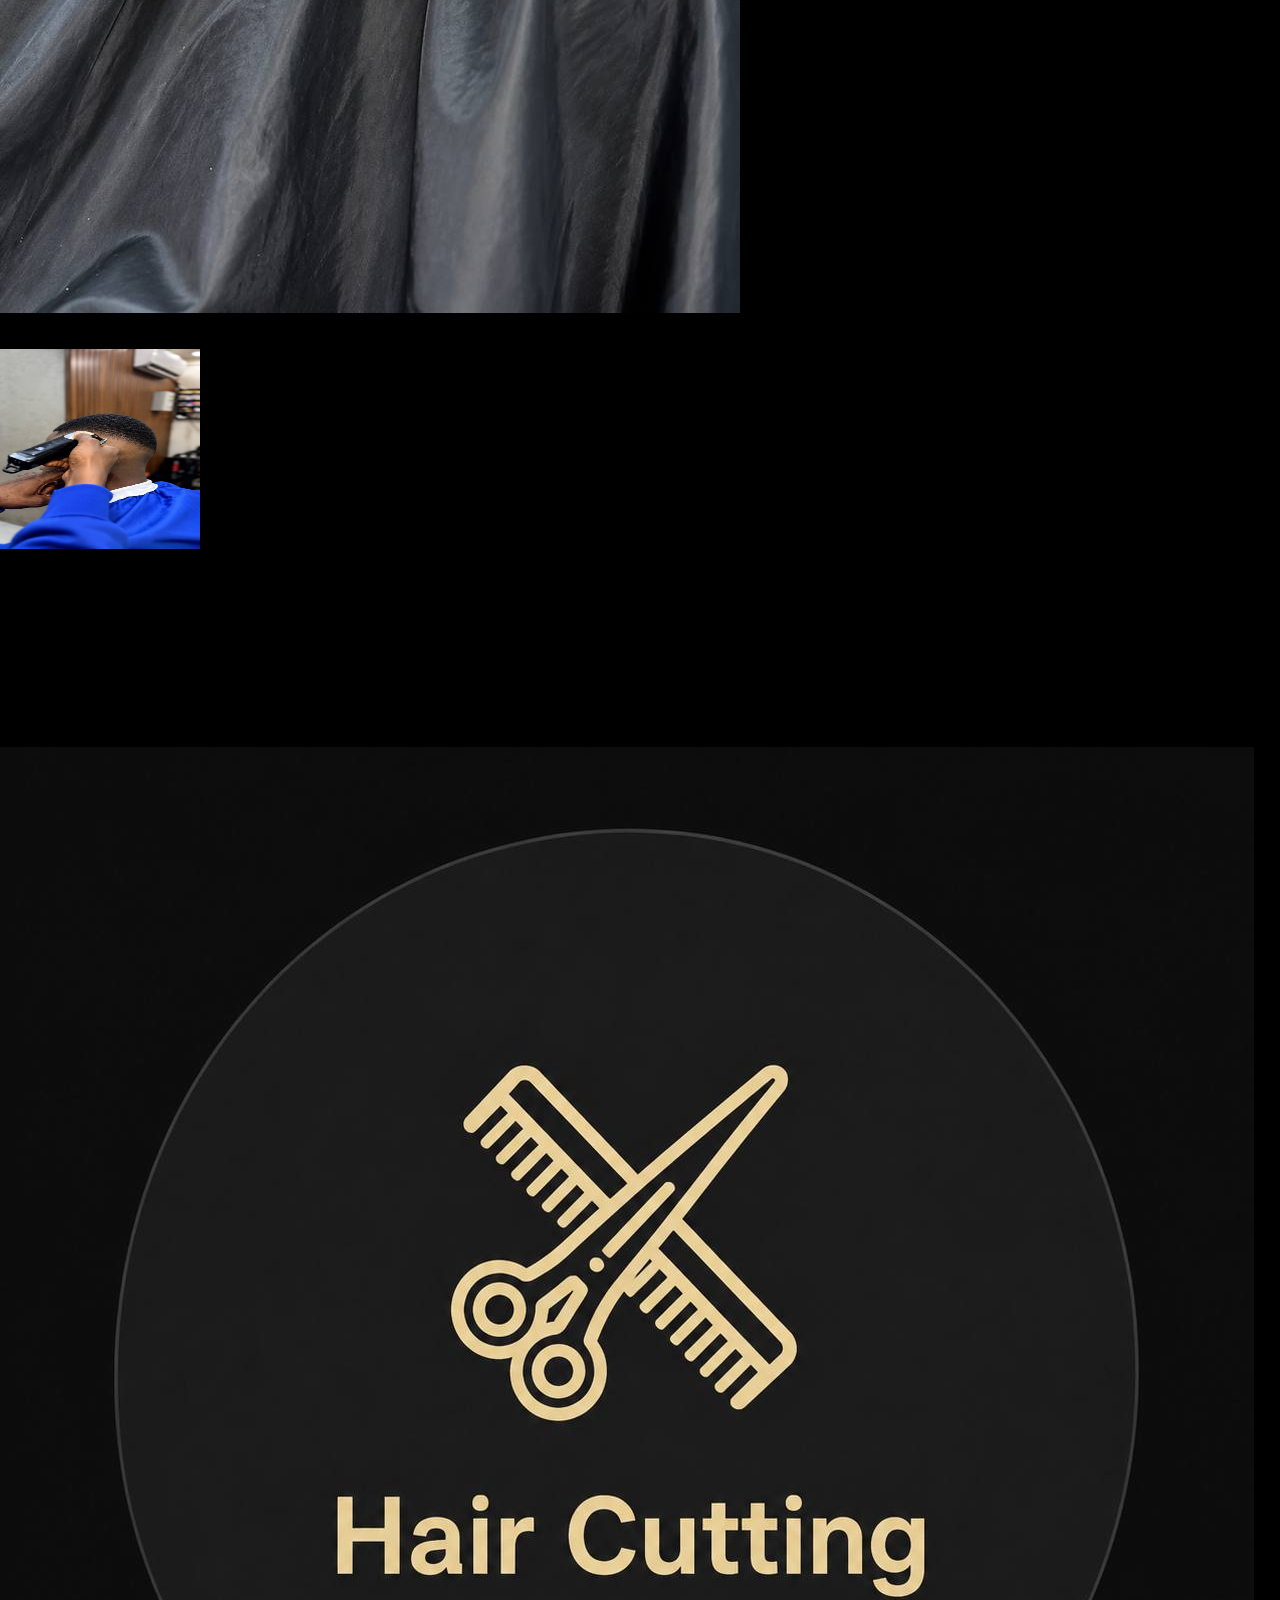
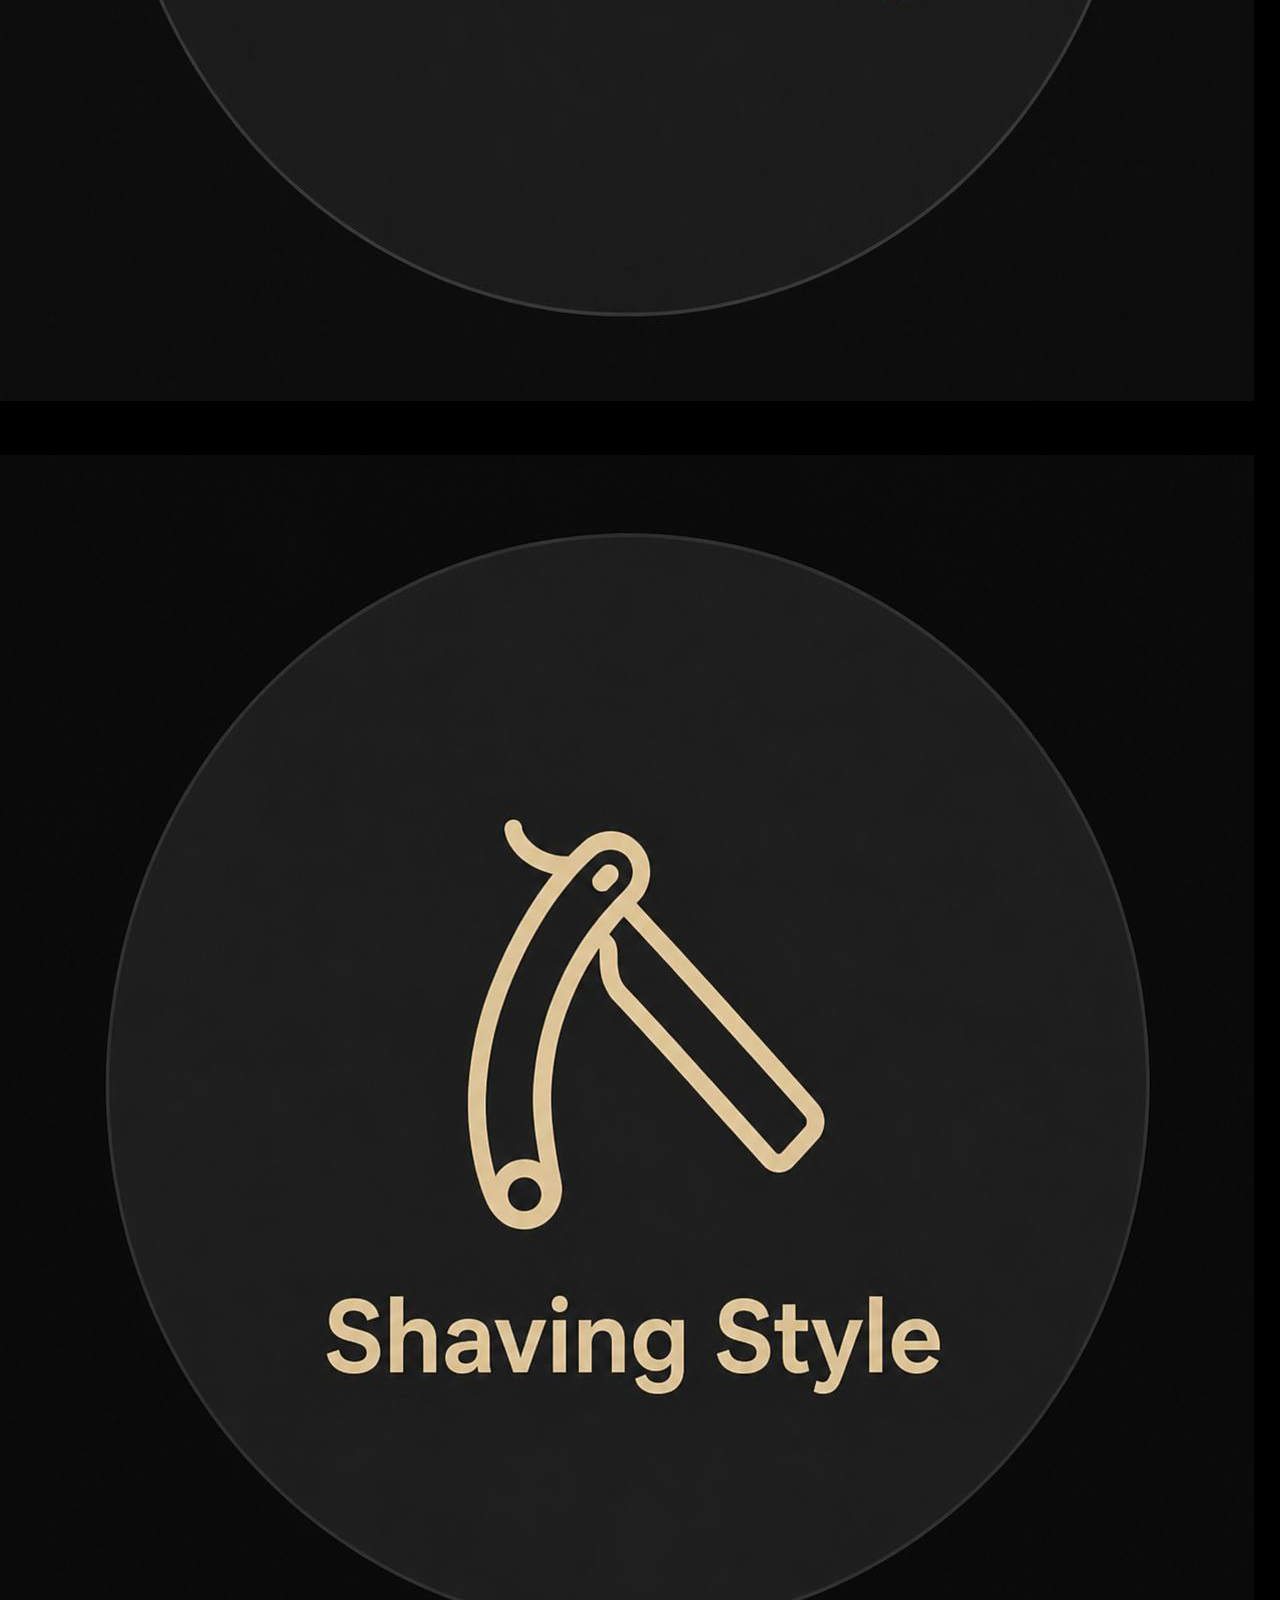
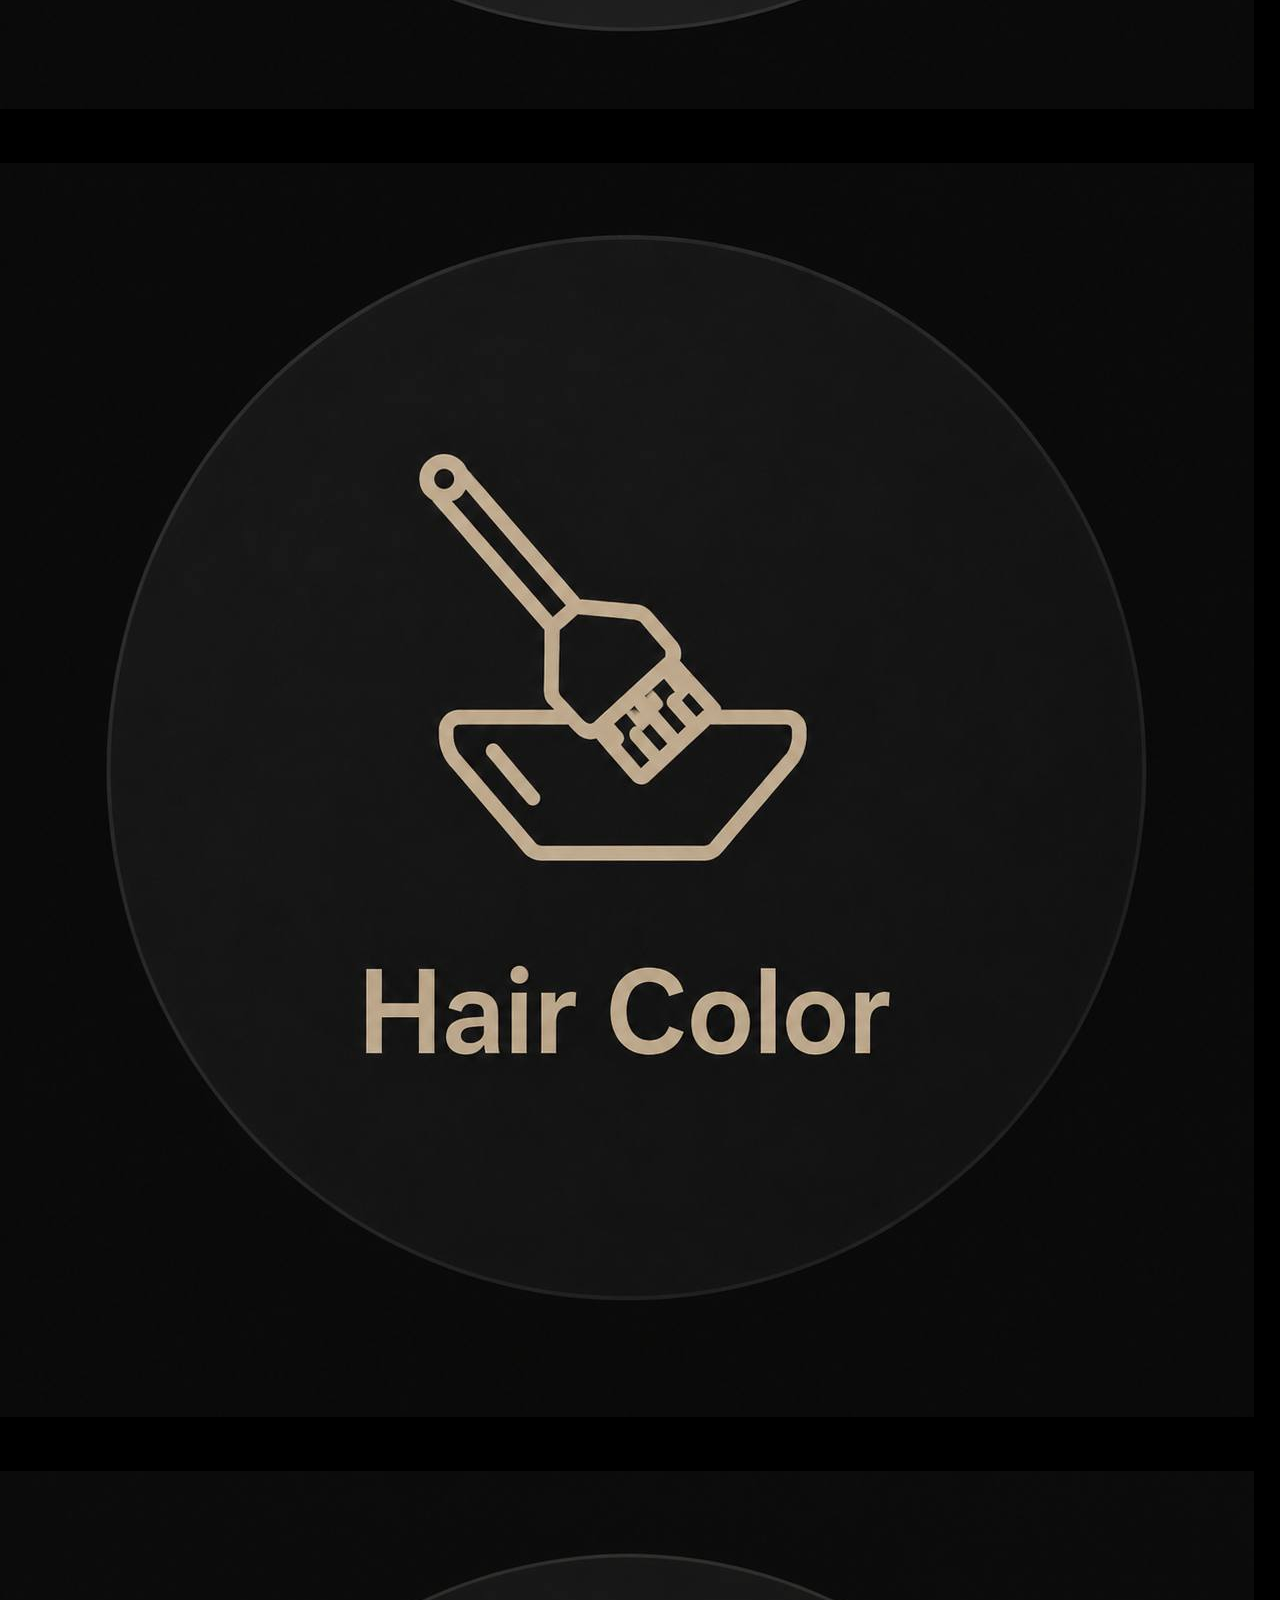
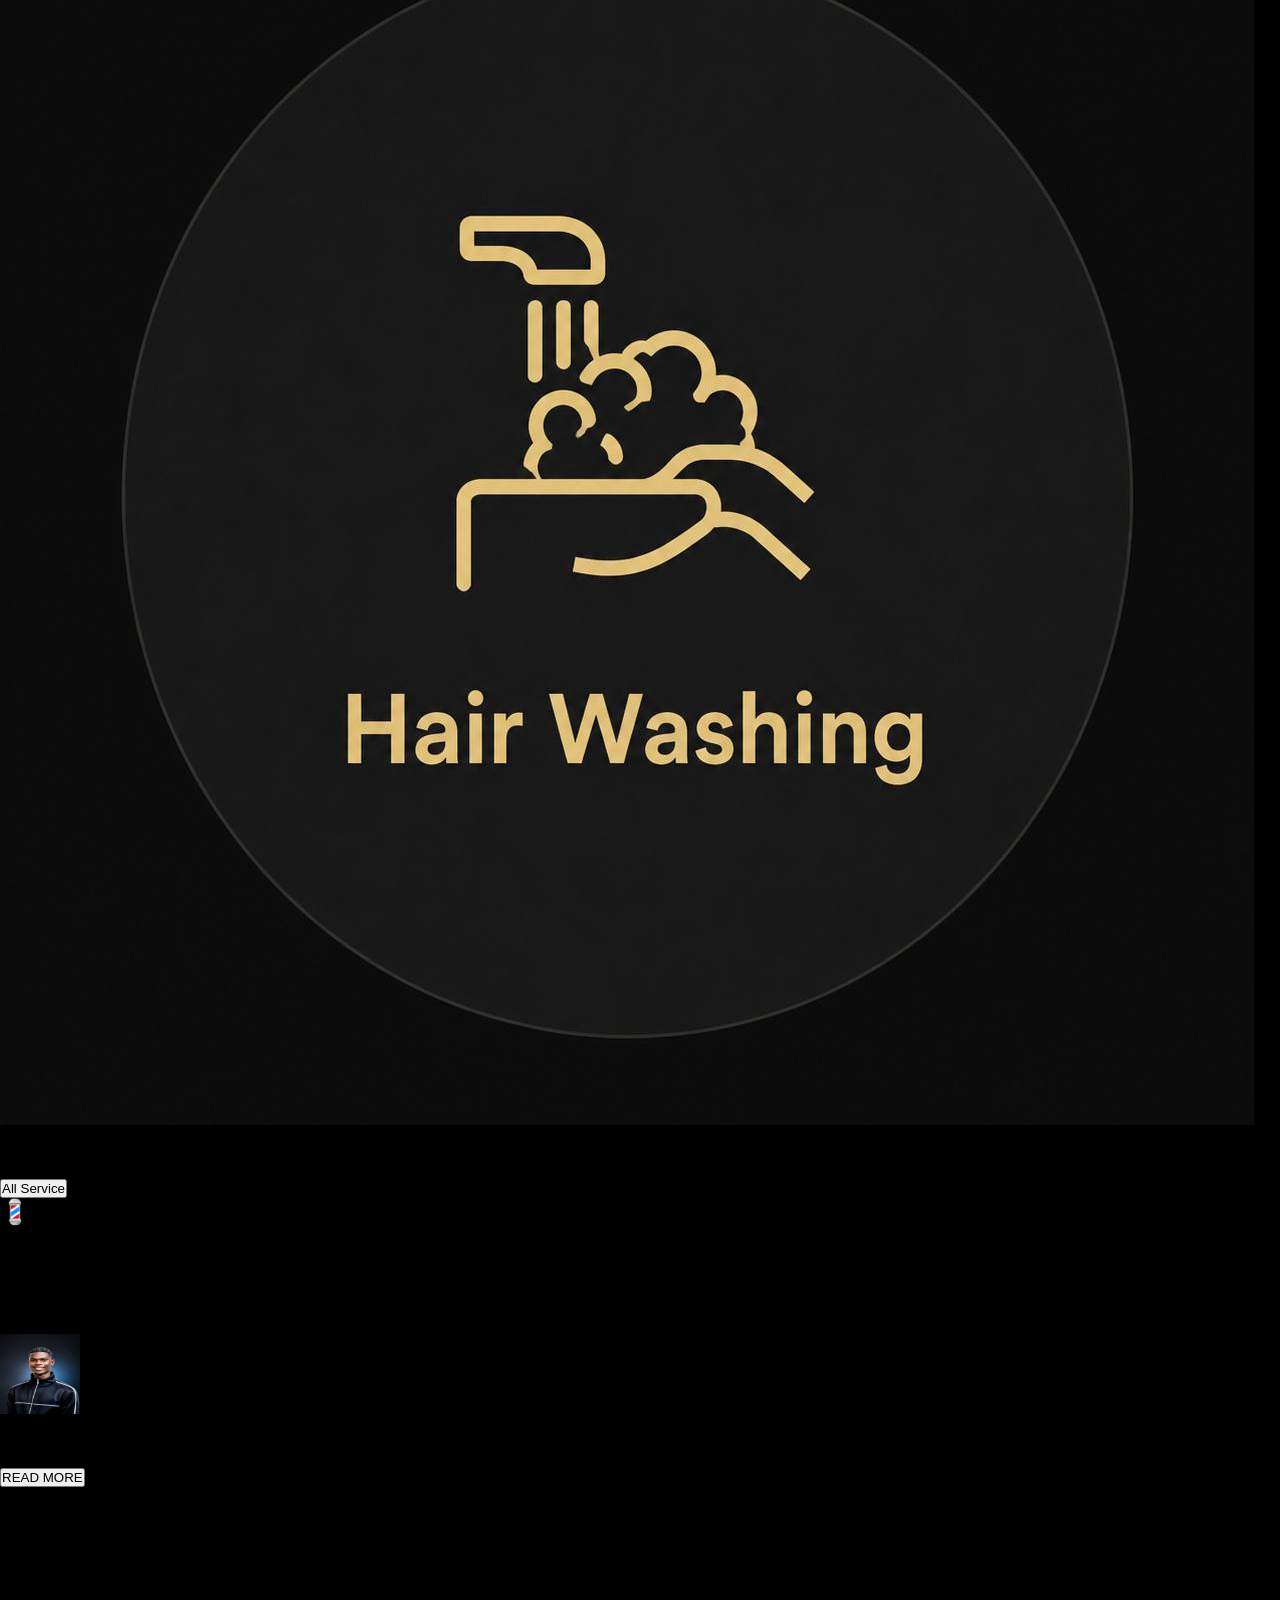
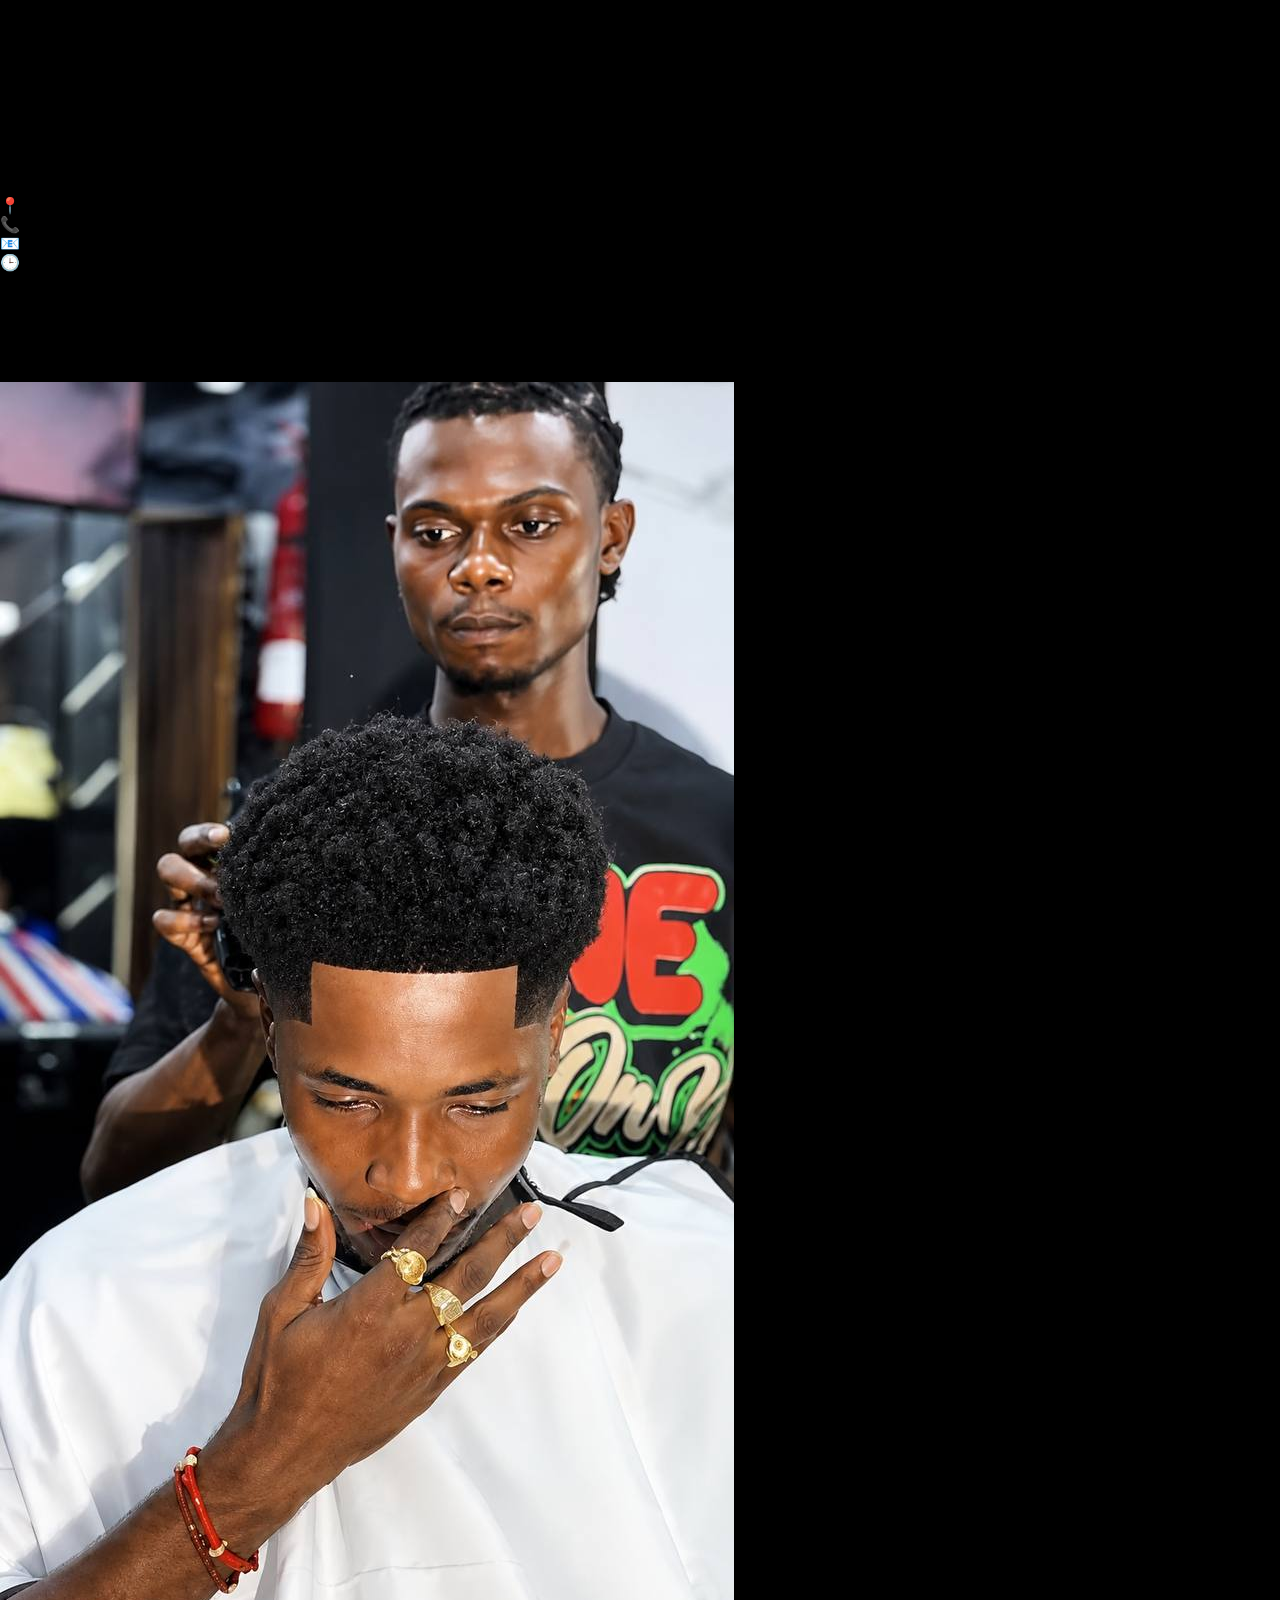
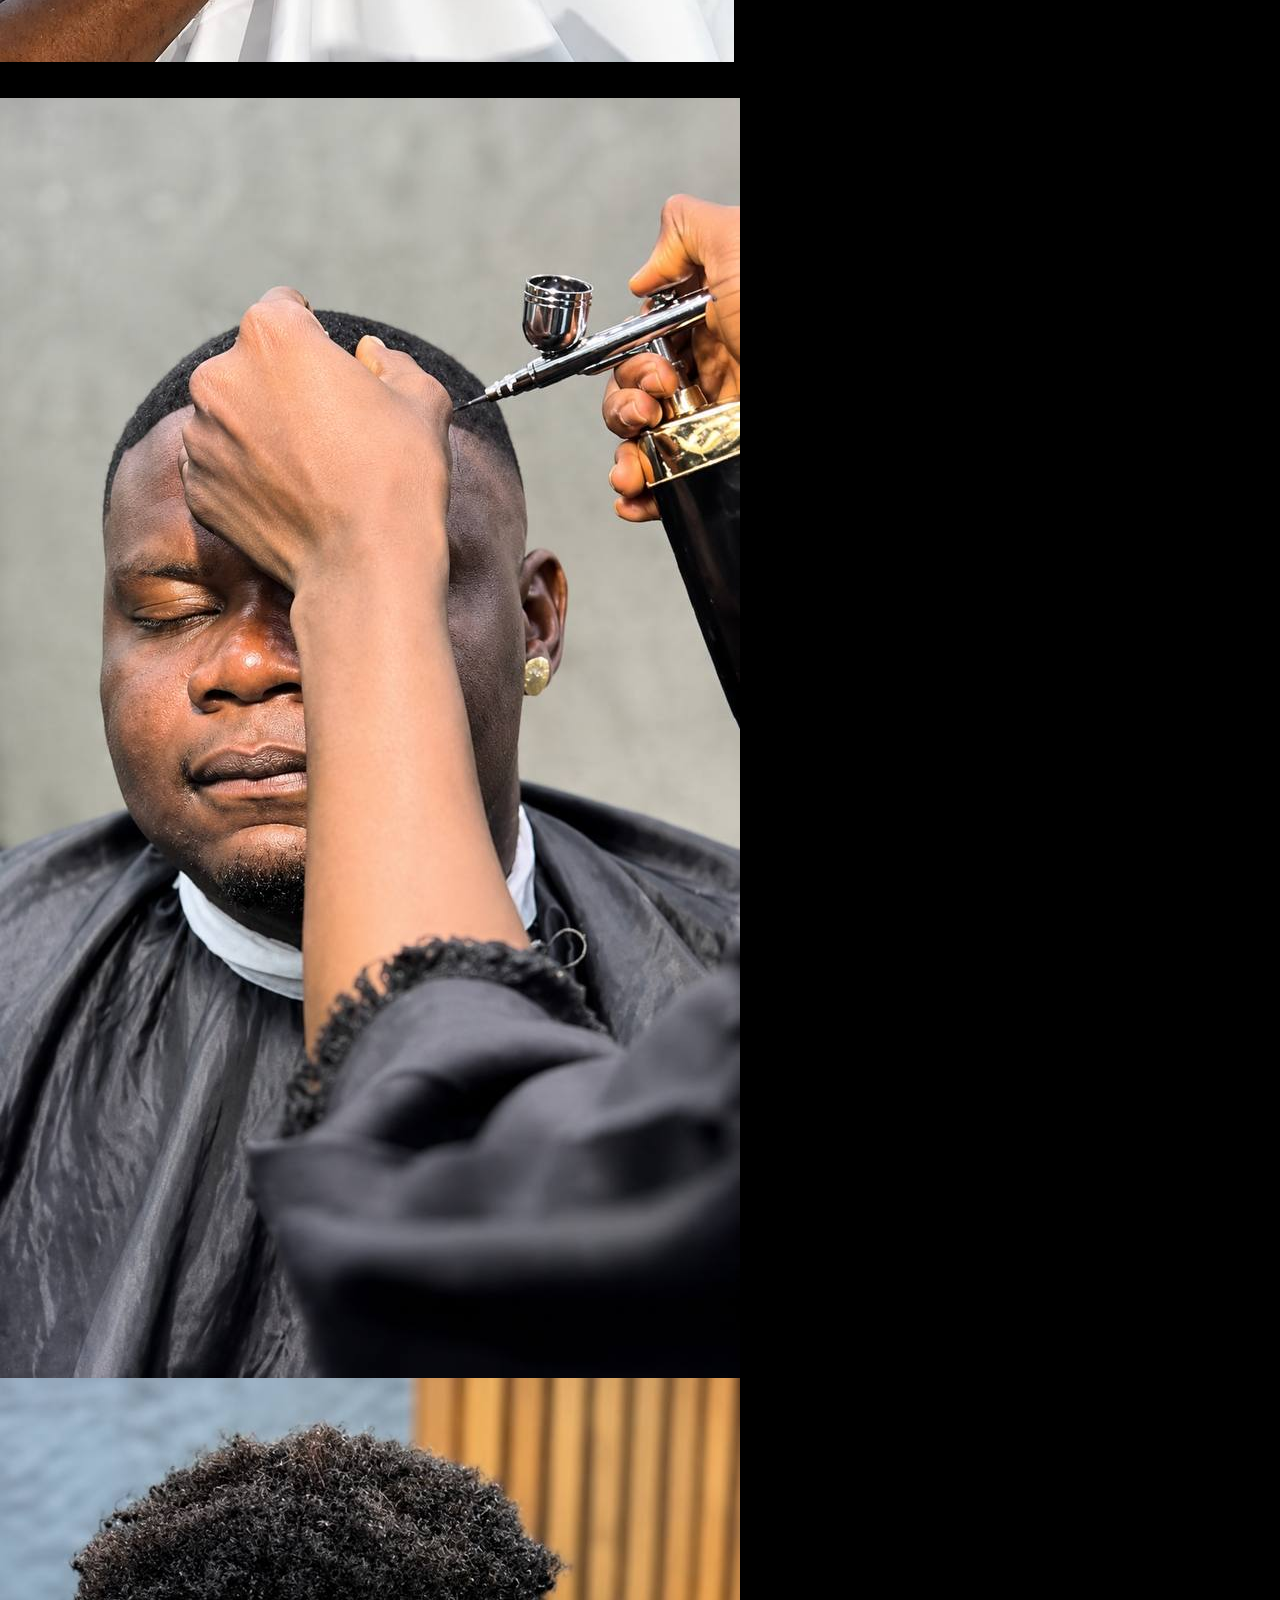
<file: file.html>
<div>
        <p class="p1"> CRUZZIE WELLY BY WELLY DE BEST</h1>

        <P class="p2">Step into a place where style, confidence, and fresh cuts come together.</P>

         <p class="p3"> At Cruzzie Welly,
           we believe every haircut tells a story and every client deserves premium care.
            The barbershop is more than a place for grooming it’s a zone of comfort, good vibes, and transformation.
             Come experience sharp cuts, clean fades, and top-tier grooming with the best.</p>
          <div class="ceo">
             <img src="images/photo_5_2026-06-05_08-04-04.jpg" width="80" height="80">
             <p class="p4">
                Barbershop it's their interest to find alternative ways<br>
                to promote their shows.<br>
            <br>
                <span>Taiwo, CEO of Cruzzie Welly</span>
             </p>
          </div>

             <button>READ MORE</button>
          
    </div>
    </div>
    </section>


     <h1>Get In Touch</h1>
        <i class='bx bx-phone'></i>
        <p>Phone:<br>08088994887</p>
       </div>

       <div>
        <i class='bx bxl-whatsapp'></i>
        <p>WhatsApp:<br><a href="https://wa.me/2348088994887?text=Hello%20👋%20I%20visited%20Cruzzie%20Welly%20Mobile%20Barber%20website%20and%20I%20would%20like%20to%20make%20an%20enquiry.">08088994887</a></p>
       </div>

       <div>
        <i class='bx bx-envelope'></i>
        <p>Email:<br><a href="mailto:hedoholuwatobitaiwo@gmail.com"> hedoholuwatobitaiwo@gmail.com</a></p>
       </div>

       <div>
        <i class='bx bx-map'></i>
        <p>Location:<br><a href="https://maps.app.goo.gl/wKEfok7dGzxfDBDfA?g_st=ic"> Next Unisex Salon~Liasu Branch
            62 Liasu Rd, Ikotun, Lagos 102213, Lagos</a></p>
       </div>

       <div>
        <i class='bx bx-time'></i>
        <p>Open:<br> Mon - Sat | 9:00 AM - 9:00 PM</p>
       </div>

       <div>
        <h1>SEND US A MESSAGE</h1>

        <input type="text" placeholder="Full Name">
        <input type="tel" placeholder="Phone Number">
        <input type="email" placeholder="Email">
        <textarea placeholder="Write a message"></textarea>
       </div>
       <button type="submit"><i class='bx bxl-telegram'></i>Send Message</button>
        

       <div>
        <h1>Follow Us</h1>
         <a href="#"><li><i class='bx bxl-facebook'></i></li></a>
                 <a href="#"><li><i class='bx bxl-instagram'></i></li></a>
                  <a href="#"><li><i class='bx bxl-tiktok'></i></li></a>

       </div>

        <footer>
         <div class="up">
            <h1>Cruzzie Welly</h1>
    
            <p> Sharp cuts, clean fades, and premium grooming services tailored to your style. Step in for confidence, leave with excellence.</p>
         </div>

         <div class="links">
            <h3>Quick Links</h3>
           <ul class="">
            <a href="#"><li>Home</li></a>
             <a href="#"><li>About Us</li></a>
              <a href="Our service.html"><li>Services</li></a>
               <a href="#"><li>Contact </li></a>
                <a href="#"><li>Gallery</li></a>
        </ul>
         </div>

         <div>
            <h3>Our Service</h3>
            <ul>
                <li>Hair Cutting</li>
                <li>Beard Trim</li>
                <li>Hair coloring</li>
                <li>Kids Cutting</li>
                <li>Home Service</li>
                <li>Dread Locks</li>
            </ul>
         </div>

         <div class="contact">
            <h3>Contact Info</h3>
            <p>📍 Address:<a href="https://maps.app.goo.gl/wKEfok7dGzxfDBDfA?g_st=ic"> Next Unisex Salon~Liasu Branch
                    62 Liasu Rd, Ikotun, Lagos 102213, Lagos</a></p>
               <p>📞 Phone: +234 8088994887</p>
               <p>📧 Email:<a href="mailto:hedoholuwatobitaiwo@gmail.com"> hedoholuwatobitaiwo@gmail.com</a></p>
               <p>🕒 Open: Mon - Sat | 9:00 AM - 9:00 PM</p>
         </div>
         <div class="socials">
            <ul>
                <a href="#"><li><i class='bx bxl-facebook'></i></li></a>
                 <a href="#"><li><i class='bx bxl-instagram'></i></li></a>
                  <a href="#"><li><i class='bx bxl-tiktok'></i></li></a>
                   <a href="#"><li><i class='bx bxl-whatsapp'></i></li></a>
            </ul>
        </div>
         <p class="copy">&copy Cruzzie Welly. All Reserved. Designed by Fin's Tech</p>
         
        </footer>

    <div class="help">
       <a href="https://wa.me/2348088994887?text=Hello%20%F0%9F%91%8B%20I%20visited%20Cruzzie%20Welly%20Mobile%20Barber%20website%20and%20I%20would%20like%20to%20make%20an%20enquiry"><i class='bx bxl-whatsapp'></i></a>
    </div>
</body>
</html>
    




<!DOCTYPE html>
<html lang="en">
<head>
    <meta charset="UTF-8">
    <meta name="viewport" content="width=device-width , initial-scale=1.0">
    <title>Cruzzie Welly Mobile Barber</title>
    <link href='https://unpkg.com/boxicons@2.1.4/css/boxicons.min.css' rel='stylesheet'>
    <link rel="stylesheet" href="style.css">
    <link rel="preconnect" href="https://fonts.googleapis.com">
<link rel="preconnect" href="https://fonts.gstatic.com" crossorigin>
<link href="https://fonts.googleapis.com/css2?family=Playwrite+AU+VIC+Guides&display=swap" rel="stylesheet">
<link rel="stylesheet" href="https://cdnjs.cloudflare.com/ajax/libs/font-awesome/6.5.2/css/all.min.css">

</head>
<body>
      <nav>
        <div class="logo">
           <a href="index.html"><img src="images/photo_1_2026-06-04_04-21-06.jpg"></a>
        </div>
        <ul class="services">
            <a href="index.html"><li>Home</li></a>
             <a href="About Us.html"><li>About Us</li></a>
              <a href="Our service.html"><li>Services</li></a>
               <a href="Contact Us.html"><li>Contact </li></a>
                <a href="#"><li>Gallery</li></a>
        </ul>
        <div class="menu-btn">
            <i class='bx bx-menu'></i>
        </div>
    </nav>
    </div>
      <!----------dropdown section-->
    <div>
      <ul class="services2">
            <a href="index.html"><li>Home</li></a>
              <a href="Our service.html"><li>Services</li></a>
              <a href="About Us.html"><li>About Us</li></a>
               <a href="Contact Us.html"><li>Contact </li></a>
                <a href="#"><li>Gallery</li></a>
                 <a href="#"><li>Prices</li></a>
        </ul>

        <script>
        const menubtn = document.querySelector('.menu-btn');
        const menubtnicon = document.querySelector('.menu-btn i');
        const services2 = document.querySelector('.services2');
        
        menubtn.addEventListener('click', function () {

         services2.classList.toggle('open');

            const isOpen = services2.classList.contains('open');

            menubtnicon.className = isOpen
            ?'bx bx-x'
            : 'bx bx-menu';

            document.addEventListener("click", function (event) {

    if (!services2.contains(event.target) &&
        !menubtn.contains(event.target)) {

        services2.classList.remove('open');
        menubtnicon.className = 'bx bx-menu';

    }

});
        });
    
       </script>

    <div class="welly">
       <img src="images/photo_2026-06-06_05-00-35.jpg">
    </div>

    <div class="talk">
      <h1>Welcome To <span>CRUZZIE WELLY</span></h1>
      <p class="tp">Sharp <span>Cuts.</span> Clean <span>Styles.</span> Premium <span>Experience.</span></p>
    <div class="talk-del">
     <div class="talk-btn1">
      <a href="https://wa.me/2348088994887?text=Hello%20Cruzzie%20Welly,%20I%20want%20to%20book%20an%20appointment."target="_blank">
      <button class="btn1">Book Appointment</button></a>
    </div>
    <div class="talk-btn2">
      <a href="Our service.html"><button class="btn2"> Our Services</button></a>
    </div>
    </div>
    </div>
    </div>
    </section>

      <section class="down">
    <div class="down-del">
    </div class="pic-grid">
    <div class="pic-grid3">
        <img src="images/photo_7_2026-06-05_08-04-04.jpg">
        <p>Fresh cuts for every style and age.
        Confidence begins with a clean look.
        Professional grooming at its finest.
        Always sharp, always fresh.</p>
    </div>

    
    <div class="pic-grid2">
         <p>More than a haircut, it’s an experience.
           From clean fades to sharp lineups.
           We bring out your best look.
           Style starts right here.</p>
        <img src="images/photo_6_2026-06-05_08-04-04.jpg">
       
    </div>

    <div class="pic-grid3">
        <img src="images/photo_8_2026-06-05_08-04-04.jpg">
        <p>Every haircut tells a story.
           Precision, style, and confidence combined.
           We focus on details that matter.
           Because looking sharp never goes unnoticed.</p>
    </div>

    <div class="pic-grid2">
        <p>More than a haircut, it’s an experience.
From clean fades to sharp lineups.
We bring out your best look.
Style starts right here.</p>
        <img src="images/photo_9_2026-06-05_08-04-04.jpg" width="200" height="200">
    </div>
    </div>
      </section>

      <section class="down2">
        <div class="service-head">
            <br><br><br>
             <br><br><br>
              <br><br><br>
        <div class="ps">
        <p class="p1">OUR SERVICE</p>

        <P class="p2">Service We <SPAN>Provide</SPAN></P>
        </div>
    <section class="box-lists">
        <div class="our-service">
            <div class="box1">
                <img src="images/photo_1_2026-06-05_08-04-04.jpg">
            </div>
             <p>A great haircut is more than just trimming hair it’s about style, confidence, and looking your best. We provide clean, precise cuts tailored to match your personality and appearance. Every detail matters, ensuring you leave with a fresh, sharp, and confident look.</p>
            <a href="#">Read more ></a>
            </div>

     <div class="our-service">
            <div class="box1">
                <img src="images/photo_3_2026-06-05_08-04-04.jpg">
            </div>
             <p>Shaving is more than grooming it’s about maintaining a clean, sharp, and confident look. Our shaving styles are carefully crafted to suit your appearance, with attention to every detail. Whether it’s beard shaping or a smooth clean shave, we ensure a fresh and polished finish every time.</p>
            <a href="#">Read more ></a>
            </div>
    </div>


    <section class="box-lists3">
    <div class="box-lists2">
        <div class="our-service">
            <div class="box1">
                <img src="images/photo_4_2026-06-05_08-04-04.jpg">
            </div>
            <p>Hair color is more than changing your look it’s a way to express style and confidence. We provide professional coloring services designed to match your personality and preference. From bold colors to natural shades, every detail is carefully handled for a smooth and vibrant finish.</p>
            <a href="#">Read more ></a>
            </div>

     <div class="our-service">
            <div class="box1">
                <img src="images/photo_2_2026-06-05_08-04-04.jpg">
            </div>
            <p>Hair washing is an important step to maintaining clean, healthy. We provide a relaxing and refreshing wash experience using quality care for your hair. Every wash is done with attention to cleanliness and comfort, leaving your hair feeling fresh, soft, and revitalized.</p>
            <a href="#">Read more ></a>
            </div>
         </div>
    </section>

     <a href="Our service.html"><button class="service-btn">All Service</button></a>

     
    <div class="choose">
        <h1>💈WHY <span>CHOOSE US</span></h1>
        <ul>
            <li>Professional Cuts</li>
             <li>Clean Environment</li>
              <li>Premium Experiment</li>
               <li>Affordable Prices</li>
        </ul>

    </div>
      
    <div class="abt">
         <p class="p3">Step into a place where style, confidence, and fresh cuts come together. At <span> Cruzzie Welly</span>,
           we believe every haircut tells a story and every client deserves premium care.
            The barbershop is more than a place for grooming it’s a zone of comfort, good vibes, and transformation.
             Come experience sharp cuts, clean fades, and top-tier grooming with the best.</p>
          <div class="ceo">
             <img src="images/photo_5_2026-06-05_08-04-04.jpg" width="80" height="80">
             <p class="p4">
                "Barbershop it's their interest to find alternative ways
                to promote their shows".<br>
            <br>
                <span>Taiwo Oluwatobi, CEO of Cruzzie Welly</span>
             </p>
          </div>
             <a href="#"><button type="button" class="abt-btn">READ MORE</button></a>
    </div>
    </div>
    

        <footer>
         <div class="up">
            <h1>Cruzzie Welly</h1>
    
            <p> Sharp cuts, clean fades, and premium grooming services tailored to your style. Step in for confidence, leave with excellence.</p>
         </div>

         <div class="links">
            <h3>Quick Links</h3>
           <ul class="">
            <a href="#"><li>Home</li></a>
             <a href="#"><li>About Us</li></a>
              <a href="Our service.html"><li>Services</li></a>
               <a href="#"><li>Contact </li></a>
                <a href="#"><li>Gallery</li></a>
        </ul>
         </div>

         <div>
            <h3>Our Service</h3>
            <ul>
                <li>Hair Cutting</li>
                <li>Beard Trim</li>
                <li>Hair coloring</li>
                <li>Kids Cutting</li>
                <li>Home Service</li>
                <li>Dread Locks</li>
            </ul>
         </div>

         <div class="contact">
            <h3>Contact Info</h3>
            <p>📍 Address:<a href="https://maps.app.goo.gl/wKEfok7dGzxfDBDfA?g_st=ic"> Next Unisex Salon~Liasu Branch
                    62 Liasu Rd, Ikotun, Lagos 102213, Lagos</a></p>
               <p>📞 Phone: +234 8088994887</p>
               <p>📧 Email:<a href="mailto:hedoholuwatobitaiwo@gmail.com"> hedoholuwatobitaiwo@gmail.com</a></p>
               <p>🕒 Open: Mon - Sat | 9:00 AM - 9:00 PM</p>
         </div>
         <div class="socials">
            <ul>
                <a href="#"><li><i class='bx bxl-facebook'></i></li></a>
                 <a href="#"><li><i class='bx bxl-instagram'></i></li></a>
                  <a href="#"><li><i class='bx bxl-tiktok'></i></li></a>
                   <a href="#"><li><i class='bx bxl-whatsapp'></i></li></a>
            </ul>
        </div>
         <p class="copy">&copy Cruzzie Welly. All Reserved. Designed by Fin's Tech</p>
         
        </footer>

    <div class="help">
       <a href="https://wa.me/2348088994887?text=Hello%20%F0%9F%91%8B%20I%20visited%20Cruzzie%20Welly%20Mobile%20Barber%20website%20and%20I%20would%20like%20to%20make%20an%20enquiry"><i class='bx bxl-whatsapp'></i></a>
    </div>
   
</body>
</html>




 <section class="down">
    <div class="down-del">
    </div class="pic-grid">
    <div class="pic-grid3">
        <img src="images/photo_7_2026-06-05_08-04-04.jpg">
        <p>Fresh cuts for every style and age.
        Confidence begins with a clean look.
        Professional grooming at its finest.
        Always sharp, always fresh.</p>
    </div>

    
    <div class="pic-grid2">
         <p>More than a haircut, it’s an experience.
           From clean fades to sharp lineups.
           We bring out your best look.
           Style starts right here.</p>
        <img src="images/photo_6_2026-06-05_08-04-04.jpg">
       
    </div>

    <div class="pic-grid3">
        <img src="images/photo_8_2026-06-05_08-04-04.jpg">
        <p>Every haircut tells a story.
           Precision, style, and confidence combined.
           We focus on details that matter.
           Because looking sharp never goes unnoticed.</p>
    </div>

    <div class="pic-grid2">
        <p>More than a haircut, it’s an experience.
From clean fades to sharp lineups.
We bring out your best look.
Style starts right here.</p>
        <img src="images/photo_9_2026-06-05_08-04-04.jpg" width="200" height="200">
    </div>
    </div>
      </section>


        <div class="talk">
      <h1>Welcome To <span>CRUZZIE WELLY</span></h1>
      <p class="tp">Sharp <span>Cuts.</span> Clean <span>Styles.</span> Premium <span>Experience.</span></p>
    <div class="talk-del">
     <div class="talk-btn1">
      <a href="https://wa.me/2348088994887?text=Hello%20Cruzzie%20Welly,%20I%20want%20to%20book%20an%20appointment."target="_blank">
      <button class="btn1">Book Appointment</button></a>
    </div>
    <div class="talk-btn2">
      <a href="Our service.html"><button class="btn2"> Our Services</button></a>
    </div>
    </div>
    </div>
    </div>
    </section>
    
    <section class="down">
    <div class="down-del">
    </div class="pic-grid">
    <div class="pic-grid3">
        <img src="images/photo_7_2026-06-05_08-04-04.jpg">
        <p>Fresh cuts for every style and age.
        Confidence begins with a clean look.
        Professional grooming at its finest.
        Always sharp, always fresh.</p>
    </div>

    
    <div class="pic-grid2">
         <p>More than a haircut, it’s an experience.
           From clean fades to sharp lineups.
           We bring out your best look.
           Style starts right here.</p>
        <img src="images/photo_6_2026-06-05_08-04-04.jpg">
       
    </div>

    <div class="pic-grid3">
        <img src="images/photo_8_2026-06-05_08-04-04.jpg">
        <p>Every haircut tells a story.
           Precision, style, and confidence combined.
           We focus on details that matter.
           Because looking sharp never goes unnoticed.</p>
    </div>

    <div class="pic-grid2">
        <p>More than a haircut, it’s an experience.
From clean fades to sharp lineups.
We bring out your best look.
Style starts right here.</p>
        <img src="images/photo_9_2026-06-05_08-04-04.jpg" width="200" height="200">
    </div>
    </div>
      </section>

      .down{
        color: white;
        margin-top: -60px;
}
.down-del{
    margin: 50px auto;

}
.pic-grid2 img{
    border-radius: 5px;
    width: 200px;
    height: 270px;
    margin: 30px 20px;
     box-shadow: -4px 4px 0px #E5D1A3;
    border-right: 2.5px solid #E5D1A3;
    border-top: 2.5px solid #E5D1A3; ;
}
.pic-grid2 p{
    margin-top: 18%;
    line-height: 1.5;
    margin-left: 20px;
}
.pic-grid3 img{
    border-radius: 5px;
    width: 200px;
    height: 270px;
    margin: 30px 20px;
     box-shadow: 4px 4px 0px #E5D1A3;
    border: 2.5px solid #E5D1A3;
}
.pic-grid3 p{
    margin-top: 18%;
    line-height: 1.5;
    margin-left: 20px;
}
.pic-grid{
    margin-top: -200%;
    display: flex;
}
.pic-grid2{
    display: flex;
}
.pic-grid3{
    display: flex;



       
    <div class="abt">
         <p class="p3">Step into a place where style, confidence, and fresh cuts come together. At <span> Cruzzie Welly</span>,
           we believe every haircut tells a story and every client deserves premium care.
            The barbershop is more than a place for grooming it’s a zone of comfort, good vibes, and transformation.
             Come experience sharp cuts, clean fades, and top-tier grooming with the best.</p>
          <div class="ceo">
             <img src="images/photo_5_2026-06-05_08-04-04.jpg" width="80" height="80">
             <p class="p4">
                "Barbershop it's their interest to find alternative ways
                to promote their shows".<br>
            <br>
                <span>Taiwo Oluwatobi, CEO of Cruzzie Welly</span>
             </p>
          </div>
             <a href="#"><button type="button" class="abt-btn">READ MORE</button></a>
    </div>
</file>
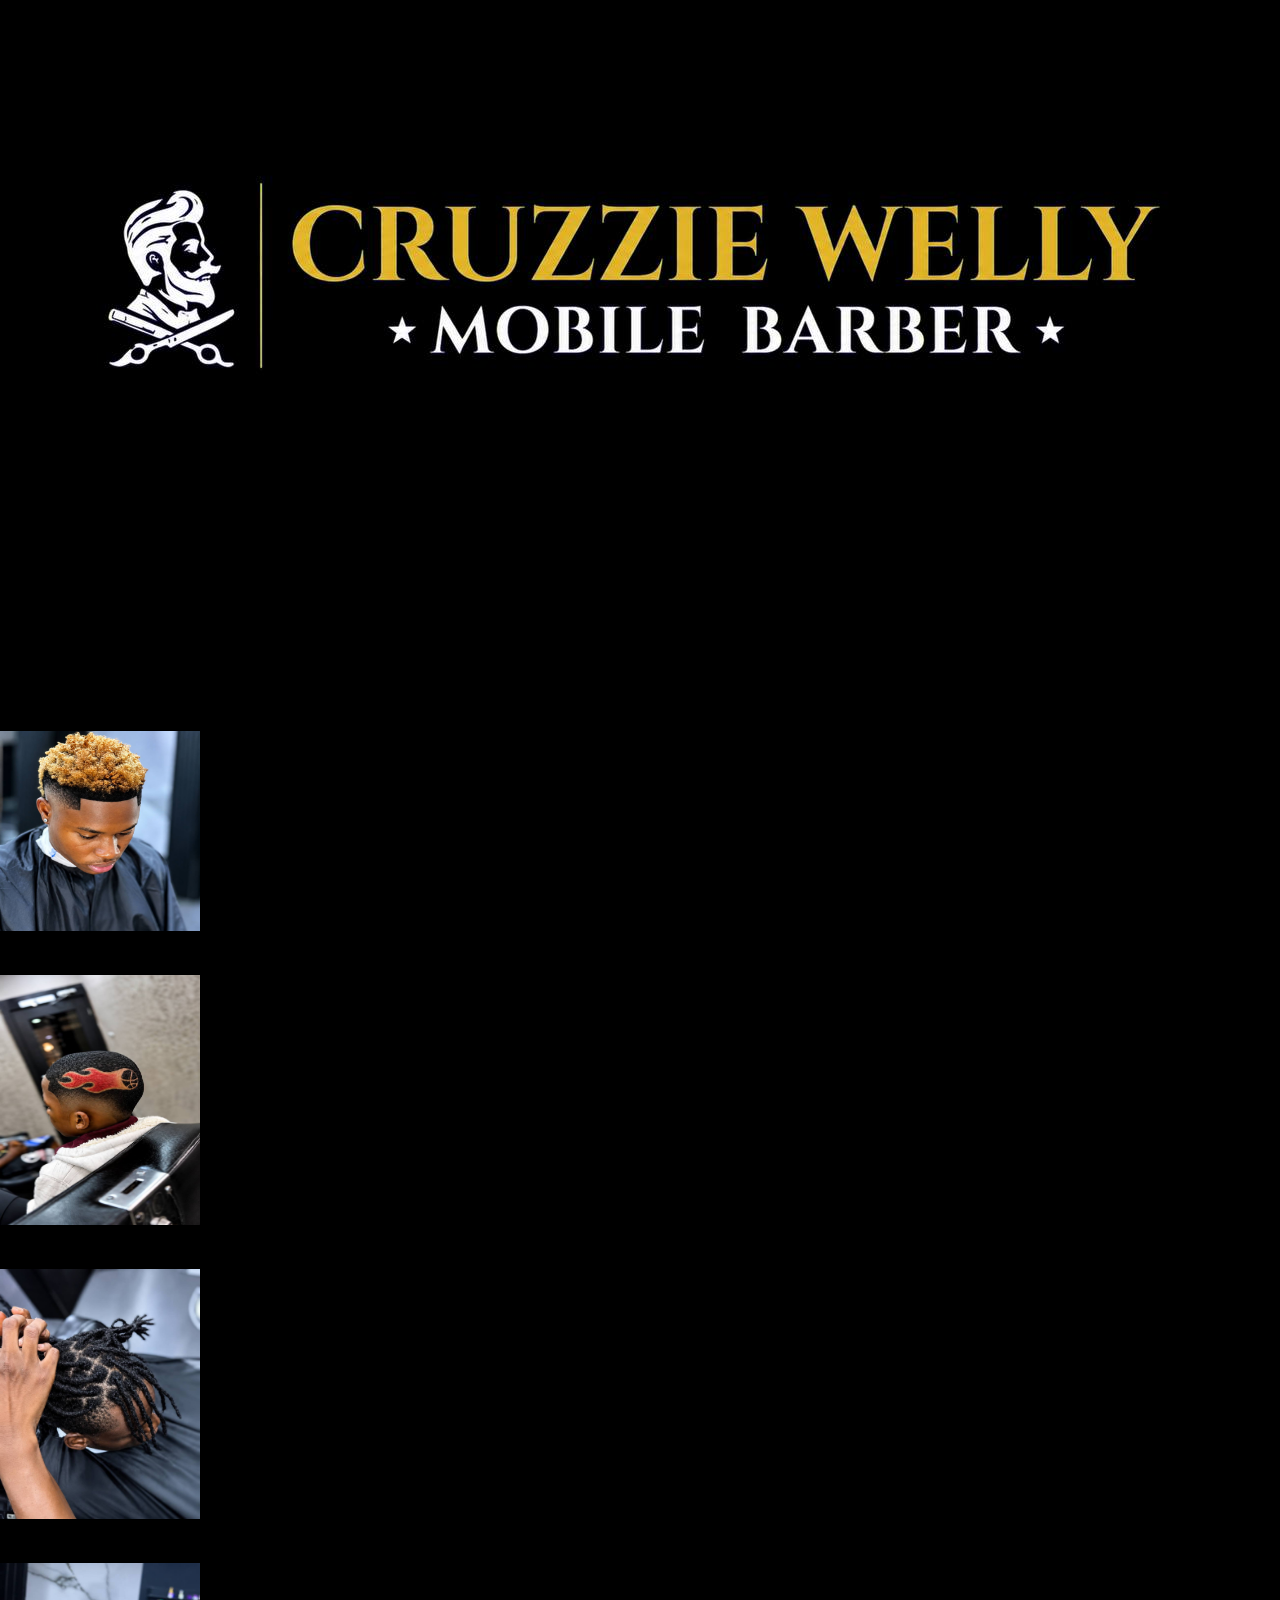
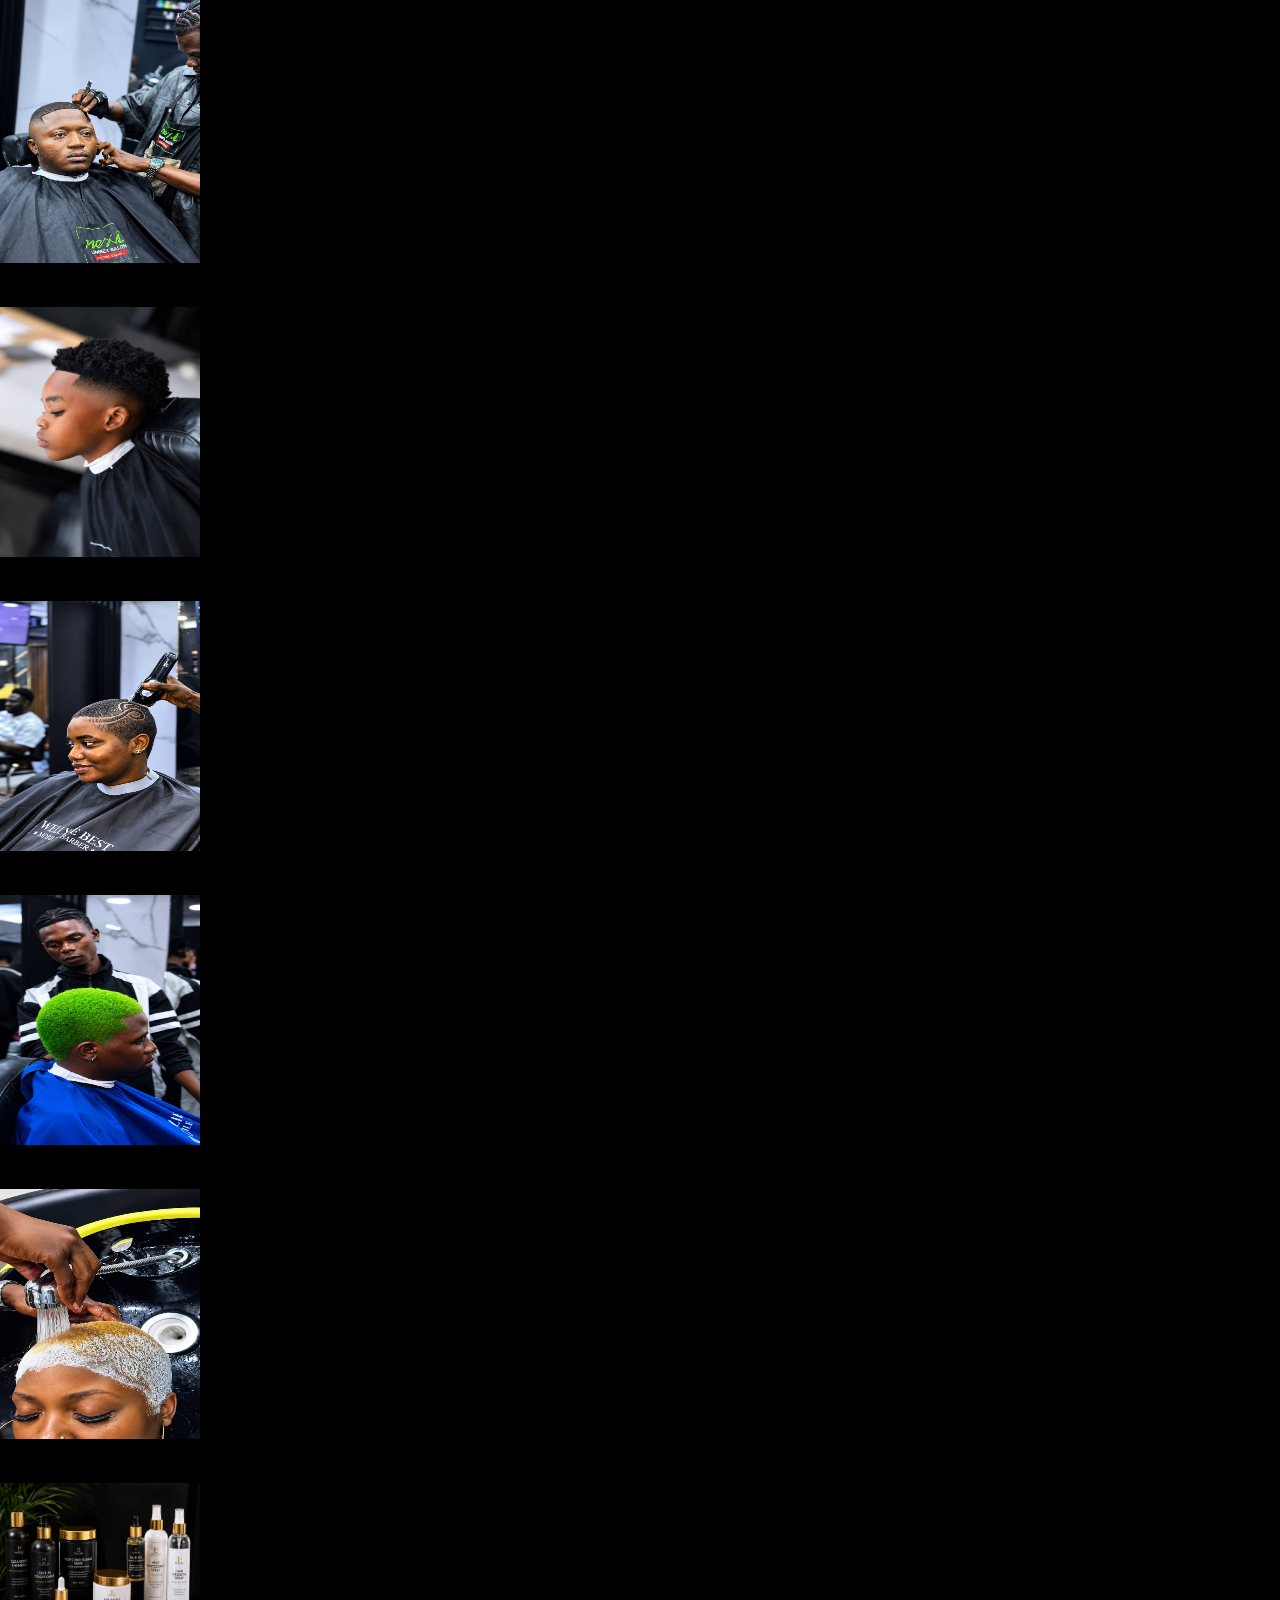
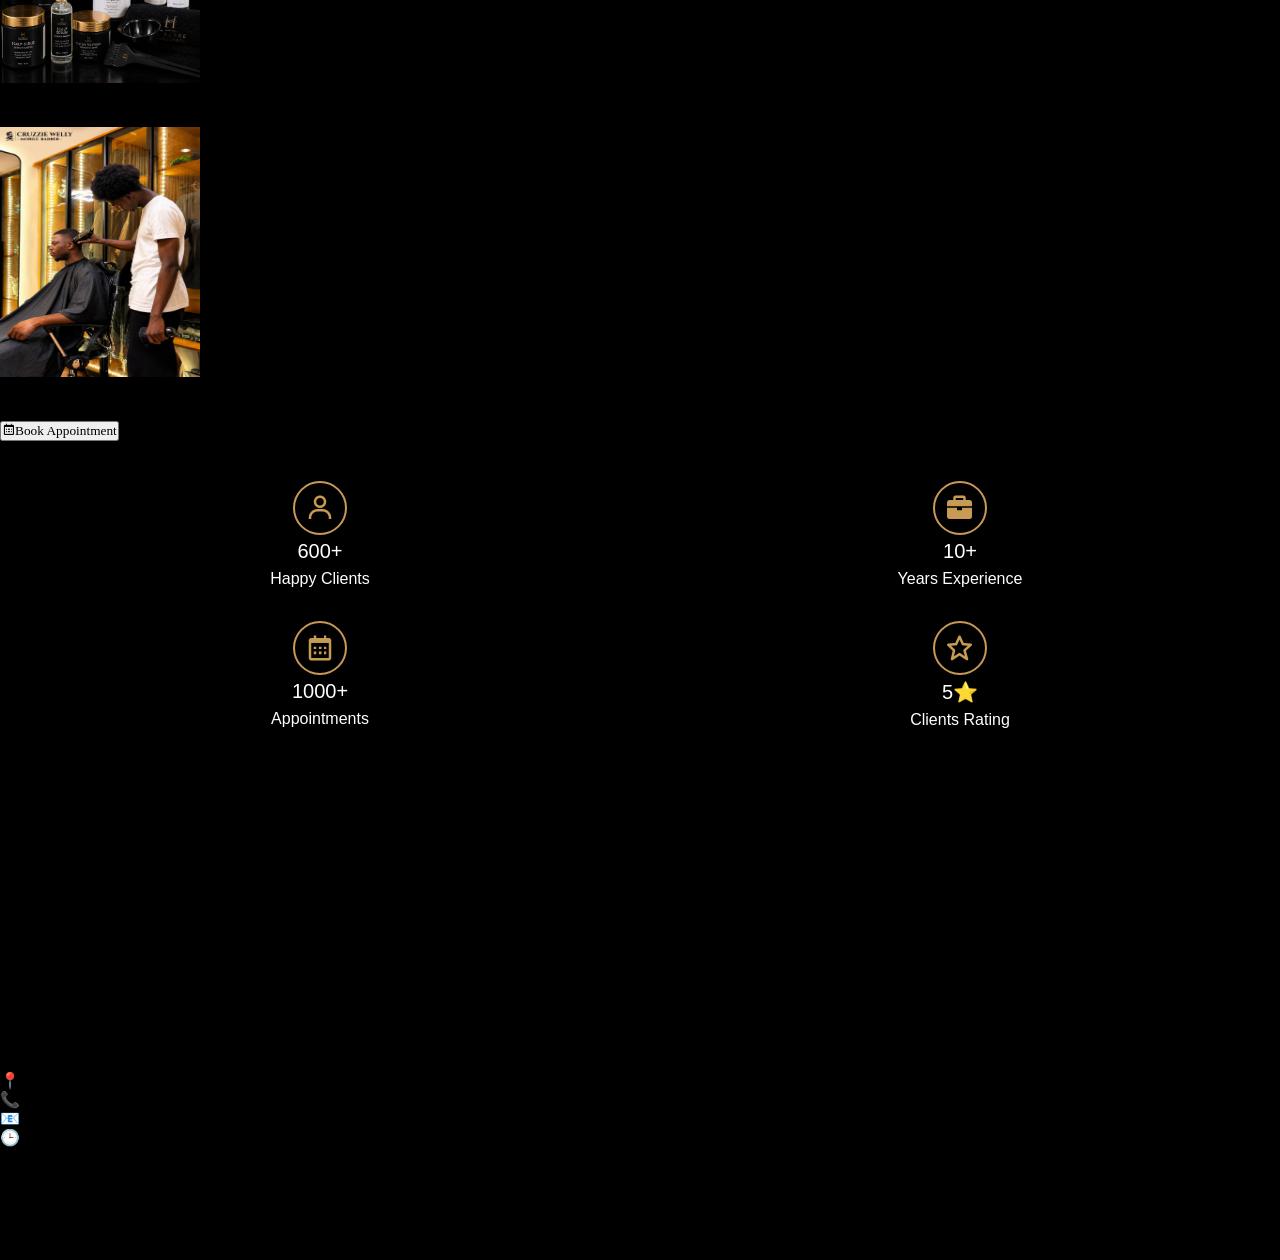
<file: Our service.html>
<!DOCTYPE html>
<html lang="en">
<head>
    <meta charset="UTF-8">
    <meta name="viewport" content="width=device-width , initial-scale=1.0">
    <title>Our Service</title>
    <link href='https://unpkg.com/boxicons@2.1.4/css/boxicons.min.css' rel='stylesheet'>
    <link rel="stylesheet" href="style.css">
     <link rel="stylesheet" href="style2.css">
    <link rel="preconnect" href="https://fonts.googleapis.com">
<link rel="preconnect" href="https://fonts.gstatic.com" crossorigin>
<link href="https://fonts.googleapis.com/css2?family=Playwrite+AU+VIC+Guides&display=swap" rel="stylesheet">
<link rel="stylesheet" href="https://cdnjs.cloudflare.com/ajax/libs/font-awesome/6.5.2/css/all.min.css">

</head>
<body>
      <nav>
        <div class="logo">
           <a href="index.html"><img src="images/photo_1_2026-06-04_04-21-06.jpg"></a>
        </div>
        <ul class="services">
            <a href="index.html"><li>Home</li></a>
             <a href="#"><li>About Us</li></a>
              <a href="#"><li>Services</li></a>
               <a href="#"><li>Contact </li></a>
                <a href="#"><li>Gallery</li></a>
        </ul>
        <div class="menu-btn">
            <i class='bx bx-menu'></i>
        </div>
    </nav>
    </div>
      <!----------dropdown section-->
    <div>
      <ul class="services2">
            <a href="index.html"><li>Home</li></a>
              <a href="Our service.html"><li>Services</li></a>
              <a href="About Us.html"><li>About Us</li></a>
               <a href="Contact Us.html"><li>Contact </li></a>
                <a href="#"><li>Gallery</li></a>
                 <a href="#"><li>Prices</li></a>
        </ul>

        <script>
        const menubtn = document.querySelector('.menu-btn');
        const menubtnicon = document.querySelector('.menu-btn i');
        const services2 = document.querySelector('.services2');
        
        menubtn.addEventListener('click', function () {

         services2.classList.toggle('open');

            const isOpen = services2.classList.contains('open');

            menubtnicon.className = isOpen
            ?'bx bx-x'
            : 'bx bx-menu';

            document.addEventListener("click", function (event) {

    if (!services2.contains(event.target) &&
        !menubtn.contains(event.target)) {

        services2.classList.remove('open');
        menubtnicon.className = 'bx bx-menu';

    }

});
        });
    
       </script>
    </div>
    
    
<section class="whole-page">
       <div class="ser-pre">
        <h1>PREMIUM <span>CUT</span> EXCEPTIONAL<span> CARE</span></h1>
        <P class="p1">
          At Cruzzie Welly Mobile Barber, we bring professional grooming to you. Experience top-notch services tailored to keep you looking sharp and feeling your best.
        </P>
       </div>

       <div class="ser-pre">
         <p class="p2">Our Services</p>
       </div>

    
       <section class="ser-lists">
        <div class="ser-del">
            <div class="del-img">
        <img class="img6" src="images/photo_4_2026-06-17_10-05-26.jpg"  width="200" height="200">
            </div>
        <h1>HAIRCUT & STYLING</h1>
        <p>Sharp and stylish haircuts tailored to your look</p>
       </div>

       
        <div class="ser-del">
             <div class="del-img">
        <img class="img2" src="images/photo_1_2026-06-17_10-05-26.jpg"  width="200" height="250">
             </div>
        <h1>HAIR DESIGNS</h1>
        <p>Creative line designs and patterns to express your style.</p>
       </div>

       <div class="ser-del">
             <div class="del-img">
        <img class="img8" src="images/photo_1_2026-06-17_10-56-39.jpg"  width="200" height="250">
             </div>
        <h1>DREAD LOCKS</h1>
        <p>Healthy, stylish locs maintained with expert care and precision.</p>
       </div>


        <div class="ser-del">
            <div class="del-img">
        <img class="img4" src="images/photo_5_2026-06-17_10-05-26.jpg"  width="200" height="300">
        </div>
        <h1>SHAVE & BEARD GROOMING </h1>
        <p class="p1">Beard shaping, trimming & detailing for a clean, sharp look. </p>
       </div>

       
        <div class="ser-del">
            <div class="del-img">
        <img src="images/photo_3_2026-06-17_10-05-26.jpg" width="200" height="250">
            </div>
        <h1>KIDS HAIRCUT</h1>
        <p>Professional and patient service for our young kings.</p>
       </div>
        
       <div class="ser-del">
            <div class="del-img">
        <img class="img3" src="images/photo_1_2026-06-17_12-20-29.jpg"  width="200" height="250">
        </div>
        <h1>FEMALE HAIRCUT</h1>
        <p> Cutting and styling of a woman’s hair to improve appearance and beauty.</p>
       </div>

       <div class="ser-del">
            <div class="del-img">
        <img class="img3" src="images/photo_2_2026-06-17_12-20-29.jpg"  width="200" height="250">
        </div>
        <h1>HAIR COLORING</h1>
        <p>This is the application of dye to enhance the natural color of the hair.</p>
       </div>

        <div class="ser-del">
            <div class="del-img">
        <img class="img3" src="images/photo_2_2026-06-17_10-05-26.jpg"  width="200" height="250">
            </div>
        <h1>HAIR TREATMENT</h1>
        <p>Deep conditioning and treatments to keep your hair healthy.</p>
       </div>


        <div class="ser-del">
            <div class="del-img">
        <img class="img5" src="images/photo_2_2026-06-17_10-56-39.jpg"  width="200" height="200">
        </div>
        <h1>QUALITY PRODUCTS</h1>
        <p>Premium hair and beard products available for purchase</p>
       </div>

       <div class="ser-del">
             <div class="del-img">
        <img class="img7" src="images/photo_1_2026-06-17_11-20-15.jpg"  width="200" height="250">
             </div>
        <h1>HOME SERVICE</h1>
        <p>Professional barbering delivered right to your doorstep.</p>
       </div>
       </div>
       </section>

       <div class="book">
         <button><a href="https://wa.me/2348088994887?text=Hello%20Cruzzie%20Welly,%20I%20want%20to%20book%20an%20appointment"><i class='bx bx-calendar'></i>Book Appointment</a></button>
       </div>

         <div class="abt-list">
                <div class="abt-icon">
                  <i class='bx bx-user'></i>
                  <p class="p1">600+</p>
                  <p class="p2">Happy Clients</p>
                </div>

                <div class="abt-icon">
                  <i class='bx bxs-briefcase' ></i>
                  <p class="p1">10+</p>
                  <p class="p2">Years Experience</p>
                </div>

                <div class="abt-icon">
                  <i class='bx bx-calendar' ></i>
                  <p class="p1">1000+</p>
                  <p class="p2">Appointments</p>
                </div>

                <div class="abt-icon">
                  <i class='bx bx-star' ></i>
                  <p class="p1">5⭐</p>
                  <p class="p2">Clients Rating</p>
                </div>
            </div>
       </div>

        <footer>
         <div class="up">
            <h1>Cruzzie Welly</h1>
    
            <p> Sharp cuts, clean fades, and premium grooming services tailored to your style. Step in for confidence, leave with excellence.</p>
         </div>

         <div class="links">
            <h3>Quick Links</h3>
           <ul class="">
            <a href="index.html"><li>Home</li></a>
             <a href="About Us.html"><li>About Us</li></a>
              <a href="Our service.html"><li>Services</li></a>
               <a href="Contact Us.html"><li>Contact </li></a>
                <a href="#"><li>Gallery</li></a>
        </ul>
         </div>

         <div>
            <h3>Our Service</h3>
            <ul>
                <li>Hair Cutting</li>
                <li>Beard Trim</li>
                <li>Hair coloring</li>
                <li>Kids Cutting</li>
                <li>Home Service</li>
                <li>Dread Locks</li>
            </ul>
         </div>

         <div class="contact">
            <h3>Contact Info</h3>
            <p>📍 Address:<a href="https://maps.app.goo.gl/wKEfok7dGzxfDBDfA?g_st=ic"> Next Unisex Salon~Liasu Branch
                    62 Liasu Rd, Ikotun, Lagos 102213, Lagos</a></p>
               <p>📞 Phone: +234 8088994887</p>
               <p>📧 Email:<a href="mailto:hedoholuwatobitaiwo@gmail.com"> hedoholuwatobitaiwo@gmail.com</a></p>
               <p>🕒 Open: Mon - Sat | 9:00 AM - 9:00 PM</p>
         </div>
         <div class="socials">
            <ul>
                <a href="#"><li><i class='bx bxl-facebook'></i></li></a>
                 <a href="#"><li><i class='bx bxl-instagram'></i></li></a>
                  <a href="#"><li><i class='bx bxl-tiktok'></i></li></a>
                   <a href="#"><li><i class='bx bxl-whatsapp'></i></li></a>
            </ul>
        </div>
         <p class="copy">&copy Cruzzie Welly. All Reserved. Designed by Fin's Tech</p>
         
        </footer>

    <div class="help">
       <a href="https://wa.me/2348088994887?text=Hello%20%F0%9F%91%8B%20I%20visited%20Cruzzie%20Welly%20Mobile%20Barber%20website%20and%20I%20would%20like%20to%20make%20an%20enquiry"><i class='bx bxl-whatsapp'></i></a>
    </div>
</section>
</body>
</html>
</file>
<file: style.css>
*{
    margin: 0;
    padding: 0;
    box-sizing: border-box;
    text-decoration: none;
    font-family:"poppins" sans-serif;
}
/* Target the button directly */
.button {
  background-color: inherit !important; /* Forces your custom color (e.g., Gold) */
  color: inherit !important;            /* Forces white text */
  border: none !important;
}

/* Fixes the browser's "already clicked" blue link rule */
.button:visited {
  color: inherit !important;
}
body{
    background-color: black;
}
a {
    text-decoration: none;
    color: inherit;
    -webkit-appearance: none;
    appearance: none;
    -webkit-tap-highlight-color: transparent;
    outline: none;
}

a:focus,
a:active,
a:visited {
    color: inherit;
    outline: none;
}
/* Target the actual text links inside your header buttons */
.header-buttons a, 
.book-appointment-btn a,
a[class*="btn"] {
    color: black !important;         /* Forces the text to stay white on iPhone */
    text-decoration: none !important;  /* Stops iOS from adding an underline */
}

/* Optional: If you want a different color when someone taps/hovers over it */
.header-buttons a:hover,
.book-appointment-btn a:hover {
    color: #000000 !important;         /* Changes text to black on hover if background turns gold */
}

/*------dropdown section-----*/
    .services2{
        border: 1px solid #C89B54;
        position: fixed;
        border-radius: 10px;
        right: 2px;
        width: 250px;
        height:0;
        visibility: hidden;
        background: transparent;
        backdrop-filter: blur(3px);
        z-index: 999;
        display: none;
        overflow: hidden;
        margin-top: 70px;
        transition: 0.5s cubic-bezier(0.23, 1, 0.320, 1);
    }
    .services2.open{
        height: 340px;
        visibility: visible;
        padding: 8px 0;
    }


@media (max-width:768px){

    body::before {
  content: "";
  position: fixed;
  top: 0;
  left: 0;
  width: 100%;
  height: 100%;
  
  /* Put your exact background image path here */
  background-image: url(images/photo_2026-06-06_13-02-30.jpg); 
  background-size: cover;
  background-position: center;
  background-repeat: no-repeat;
  
  /* This pushes the image behind your website cards and text */
  z-index: -1; 
  
  /* Optimizes mobile performance */
  will-change: transform; 
}

nav{
    display: flex;
    justify-content: space-around;
    background-color: black;
    height: 70px;
    overflow: hidden;
    position:fixed;
    margin-top: -25%;
    z-index: 999;
    width: 100%;
}
.logo img{
    width: 200px;
    height: 100px;
    transform: translateX(-40%);
    margin-top: -15px;
}
.services{
    display: flex;
    gap: 30px;
    list-style: none;
    margin: 30px;
    font-weight: 600;
}
.services li{
    text-decoration: none;
    color: white;
}
.menu-btn i{
    color: white;
    font-size: 30px;
    margin: 25px;
    cursor: pointer;
}
.services2 a{
        text-decoration: none;
        list-style: none;
        text-align: center;
        line-height: 3.3;
    }
    .services2 li{
        color: white;
    }
    .services2 :hover{
        background-color: #E5D1A3;
        color: black;
        border-radius: 30px;
    }
 .services {
        display: none;
    }
    nav{
        display: flex;
        justify-content: space-around;
        width: 100%;
    }
    .logo{
        margin: 0 17% ;
    } 
    .menu-btn{
        transform: translateY(-10%);
        margin-right: -10px;

    }
    .services2{
        display: block;
    }
    .welly{
        height: 330px;
        overflow: hidden;
    }
.welly img{
     width:420px;
    border: 1px solid #C89B54;
    border-radius: 10px;
}
.talk{
    text-align: center;
    transform: translateY(3%);
    margin-top:40%;
    color: white;
  font-style: normal;
}
    .talk h1{
         font-family: "Bebas Neue", sans-serif;
         font-weight: 900;
         font-style: normal;
         font-size: 40px;
         margin-top: -70px;
         font-size: 40px;
         line-height: 1;
    }
    .talk p{
        font-family: "poppins", sans-serif;
        font-size: 12px;
        padding:  10px 5px;
        font-weight: 500;
    }
    .talk-del{
        display: flex;
        justify-content: center;
        align-self: center;

    }
    .talk .btn1{
        margin: 10px 0;
        width: 190px;
        height: 43px;
        background-color: #C89B54;
        cursor: pointer;
        font-weight: 600;
        border-radius: 30px;
         border: none;
        outline: none;
        box-shadow: 0 0 15px black;
        font-size: 17px;
        
    }
    .talk .btn2{
        padding:10px;
        height: 45px;
        margin:10px 0px;
        width: 170px;
        background-color: #C89B54;
        cursor: pointer;
        border: none;
        outline: none;
        box-shadow: 0 0 15px black;
        font-weight: 600;
         border-radius: 30px;
         font-size: 18px;
    }
    .talk span{
        color: #C89B54;
          font-family: "Bebas Neue", sans-serif;
         font-weight: 900;
         font-style: normal;
    }
    .talk-btn-sec{
        display: flex;
        justify-content: space-between;
        padding: 10px 20px;
        margin-top: -50px;
    }
    .talk .btn1:hover{
        scale: 1.1;
         transition: 0.3s cubic-bezier(0.23, 1, 0.320, 1);
    }
    .talk .btn2:hover{
        scale: 1.1;
         transition: 0.3s cubic-bezier(0.23, 1, 0.320, 1);
    }
    .tp span{
         font-family: "Caveat", cursive;
        font-size: 13px;
        font-weight: 900;
    }
    .ser-btn1{
        margin-left: -35%;
        padding: 10px 7px;
        height: 40px;
        font-size: 16px;
        margin-top: 16px;
        font-weight: 500;
        border-radius: 40px;
        background-color: #C89B54;
    }

.service-head .ps{
    margin-top: 25%;
    font-family: "Bebas Neue", sans-serif;
}
.service-head span{
    color: #C89B54;
     font-size: 36px;
    font-weight: 900;
     font-family: "Bebas Neue", sans-serif;
}
.service-head .p2{
    text-align: center;
    margin: 10px;
    font-size: 36px;
    font-weight: 900;
     font-family: "Bebas Neue", sans-serif;
    
}
.box-lists{
    display: flex;
    justify-content: space-between;
    padding: 10px;
    margin-top: 30px;
}
.box-lists2{
     display: flex;
    justify-content: space-between;
    padding: 10px;
}
.our-service{
    border: 1px solid rgb(229, 209, 163);
    width: 200px;
    height: 285px;
    background-color: #121212cc;
    margin: 10px;
    box-shadow: 5px 5px 0 #E5D1A3;
}
.our-service p{
    color: white;
    font-size: 12px;
    margin: 5% 5%;
}
.our-service a{
    text-decoration: none;
    color: #E5D1A3; 
    margin:10px;
    font-weight: 600;
    transform: translateY(29%);
}
.box1{
    width: 80px;
    height: 80px;
    overflow: hidden;
    margin: 10px;
    border-radius: 50px;
}
.our-service img{
    width: 100px;
    height: 100px;
    border-radius: 40px;
    justify-content: center;
    margin-top: -10px;
    transform: translateX(-10%);
}
.down2{
        color: white;
        width: 100%;

}
.service-btn{
    width: 380px;
    padding: 22px 10px;
    box-shadow: 0 0 15px black;
    outline: none;
    border: none;
    font-weight: 600;
    background-color: #C89B54;
    margin:30% 2%;
    cursor: pointer;
    border-radius: 40px;
    transform: translateX(17px);
    font-size: 20px;
}
.service-btn:hover{
    scale: 1.1;
}
.chose{
    margin-top: -10%;
}
.choose{
    color: white;
    margin: 18% 10px;
    line-height: 1.5;
}
.choose h1{
    text-align: center;
    margin: 20px;
    font-size: 30px;
}
.choose span{
    color: #C89B54;
}
.choose ul{
    margin: 5px;
     border: 1px solid #E5D1A3;
     padding: 20px;
     background-color: rgb(18, 18, 18,0.8);
     box-shadow: 8px 8px #E5D1A3;
}
.choose li{
    padding: 5px;
}
.abt{
    color: white;
    margin-top: 25%;
    background-color: rgb(18, 18, 18,0.8);
    padding: 10px;
    text-align: start;
    margin: 20px 0;
    line-height: 1.3;
}
.abt .p4{
    margin: 20px -10px;
    font-size: 13px;

}
.abt .p3{
    font-size: 13px;
}
.abt span{
    color: #C89B54;
    font-weight: 600;
}

.ceo{
    display: flex;
    gap: 20px;
}
.ceo img{
    width: 105px;
    height:78px ;
    border-radius: 80px;
    margin-top: 15px;
    border: 2px solid white;
}

.ceo span{
    color: #C89B54;
}
.abt-btn{
    width: 100px;
    padding: 9px 5px;
    display: flex;
    background-color: #C89B54;
    margin: 20px  auto;
    box-shadow: 4px 4px #E5D1A3;
    border: none;
    outline: none;
    margin-top: -10px;
    font-weight: 600;
}
.abt-btn:hover{
    scale:1.1
}
footer{
    background-color:  black;
    margin-top: 30%;
    color: white;
    padding: 0px 10px;
}
footer h1{
    color: #C89B54;
    margin:5px 10px;
    font-size: 25px;
    font-family: "Bebas Neue", sans-serif;
    font-weight: 900;
    font-style: normal;
    transform: translateY(40%);
}
.up{
    margin: 20px 0;
}
.up p{
    margin:15px 10px;
    font-size: 13px;
}
footer h3{
    margin: 5px 10px;
    font-size: 18px;
     font-family: "Bebas Neue", sans-serif;
    font-weight: 700;
    font-style: normal;
}
.links{
    margin: 25px 0;
}
.links a{
    color: white;
    text-decoration: none;
    font-size: 12px;

}
footer ul{
    margin: 0 20px;
    font-size: 14px;
    line-height: 1.5;
}
footer li{
    font-size: 14px;
}
.contact{
    margin: 20px 0;
    font-size: 14px;
}
.contact p{
    margin: 7px 10px;
}
.contact a{
    color: white;
    text-decoration: none;
}
.socials ul{
    display: flex;
    justify-content: space-around;
}
.socials a{
    color: white;
    list-style: none;
}
.socials i{
    font-size: 35px;
    margin: 20px;
}
.socials i:hover{
    scale: 1.2;
    color: #C89B54;
}
.copy{
    text-align: center;
    font-size: 12px;
}
.help {
    font-size: 40px;
    border-radius: 40px;
    z-index: 1200;
    position: fixed;
    width: 55px;
    height: 55px;
    bottom:20px;
    right: 20px;
    text-align: center;
    transform: translateY(-10%);
    background-color: #25D366;
    box-shadow: 0 0 15px black;
    transition: 0.2s ease-in-out;

}
.help i{
    font-size: 40px;
    padding:auto;
    color: white;
    transform: translateY(20%);
    font-weight: 500;
}
.help:hover{
   scale: 1.2;
}
}

@media (max-width:360px){

    body::before {
  content: "";
  position: fixed;
  top: 0;
  left: 0;
  width: 100%;
  height: 100%;
  
  /* Put your exact background image path here */
  background-image: url(images/photo_2026-06-06_13-02-30.jpg); 
  background-size: cover;
  background-position: center;
  background-repeat: no-repeat;
  
  /* This pushes the image behind your website cards and text */
  z-index: -1; 
  
  /* Optimizes mobile performance */
  will-change: transform; 
}
nav{
    display: flex;
    justify-content: space-between;
    background-color: black;
    height: 70px;
    overflow: hidden;
    position:fixed;
    z-index: 999;
    width: 100%;
}
.logo img{
    width: 200px;
    height: 100px;
    transform: translateX(-35%);
    margin-top: -15px;
}
.services{
    display: flex;
    gap: 30px;
    list-style: none;
    margin: 30px;
    font-weight: 600;
}
.services li{
    text-decoration: none;
    color: white;
}
.menu-btn i{
    color: white;
    font-size: 30px;
    cursor: pointer;
    margin: 30px -40px;
}
section{
    overflow: hidden;
}
.services2 a{
        text-decoration: none;
        list-style: none;
        text-align: center;
        line-height: 3.3;
    }
    .services2 li{
        color: white;
    }
    .services2 :hover{
        background-color: #E5D1A3;
        color: black;
        border-radius: 30px;
    }
 .services {
        display: none;
    
    }
    .logo{
        margin: 0 17% ;
    } 
    .menu-btn{
        transform: translateY(-10%);
    }
    .services2{
        display: block;
    }
.welly img{
    margin-top: 50px;
}
.talk{
    text-align: center;
    font-size: 10px;
    font-weight: 900;
    margin-top: -10%;
    padding: 20px;
    color: white;
  font-family: "Caveat", cursive;
  font-style: normal;
}
    .talk h1{
         font-family: "Bebas Neue", sans-serif;
         font-weight: 900;
         font-style: normal;
         margin-top: -70px;
         margin-left: -5px;
    }
    .talk p{
        font-family: "Caveat", cursive;
        font-size: 13px;
        font-weight: 900;
    }
    .talk-del{
        display: flex;
         margin-left: 20px;
    }
    .talk .btn1{
        padding: 10px 5px;
        margin: 10px 0;
        box-shadow: 4px 4px #E5D1A3;
        width: 142px;
        background-color: #C89B54;
        cursor: pointer;
        border: 1px solid #E5D1A3;
        font-weight: 600;
        
        
    }
    .talk .btn2{
        padding:10px 7px;
        margin:10px 20px;
        width: 140px;
        box-shadow: 4px 4px #E5D1A3;
        background-color: #C89B54;
        cursor: pointer;
        border: 1px solid #E5D1A3;
        font-weight: 600;
    }
    .talk span{
        color: #C89B54;
    }
    .talk .btn1:hover{
        scale: 1.1;
         transition: 0.3s cubic-bezier(0.23, 1, 0.320, 1);
    }
    .talk .btn2:hover{
        scale: 1.1;
         transition: 0.3s cubic-bezier(0.23, 1, 0.320, 1);
    }
    .tp span{
         font-family: "Caveat", cursive;
        font-size: 13px;
        font-weight: 900;
    }

.down{
        color: white;
        margin-top: -60px;
}
.down-del{
    margin: 50px auto;

}
.pic-grid2 img{
    border-radius: 5px;
    width: 200px;
    height: 270px;
    margin: 30px 20px;
     box-shadow: -7px 7px 7px #E5D1A3;
    border-right: 2.5px solid #E5D1A3;
    border-top: 2.5px solid #E5D1A3; ;
}
.pic-grid2 p{
    margin-top: 18%;
    line-height: 1.5;
    margin-left: 20px;
}
.pic-grid3 img{
    border-radius: 5px;
    width: 200px;
    height: 270px;
    margin: 30px 20px;
     box-shadow: 7px 7px 7px #E5D1A3;
    border: 2.5px solid #E5D1A3;
}
.pic-grid3 p{
    margin-top: 16%;
    line-height: 1.5;
    margin-left: 20px;
}
.pic-grid{
    margin-top: -200%;
    display: flex;
}
.pic-grid2{
    display: flex;
}
.pic-grid3{
    display: flex;

}
.service-head .ps{
    background-color:  rgb(18, 18, 18,0.8);
    border-top: 1px solid #E5D1A3;
    border-bottom: 1px solid #E5D1A3;
    margin-top: 30%;
}
.service-head .p1{
    text-align: center;
    font-size: larger;
    font-weight: 700;
    color: #C89B54;
    margin: 10px;
}
.service-head span{
    color: #C89B54;
}
.service-head .p2{
    text-align: center;
    margin: 10px;
    font-size: 30px;
    font-weight: 700;
}
.box-lists{
    display: flex;
    justify-content: space-between;
    margin-top: 30px;
    
}
.box-lists2{
     display: flex;
    justify-content: space-between;
    padding: 10px;
}
.our-service{
    border: 1px solid rgb(229, 209, 163);
    width: 250px;
    height: 335px;
    background-color: rgb(18, 18, 18,0.8);
    box-shadow: 5px 5px 0 #E5D1A3;
}
.our-service p{
    color: white;
    font-size: 12px;
    margin: 5% 5%;
}
.our-service a{
    text-decoration: none;
    color: #E5D1A3; 
    margin:10px;
    font-weight: 600;
    transform: translateY(29%);
}
.box1{
    width: 80px;
    height: 80px;
    overflow: hidden;
    margin: 10px;
    border-radius: 50px;
}
.our-service img{
    width: 100px;
    height: 100px;
    border-radius: 40px;
    justify-content: center;
    margin-top: -10px;
    transform: translateX(-10%);
}
.down2{
        color: white;
        margin-top: -30%;

}
.service-btn{
    width: 150px;
    padding: 15px 10px;
    box-shadow: 4px 4px #E5D1A3;
    outline: none;
    font-weight: 600;
    background-color: #C89B54;
    margin: 15px 30%;
    cursor: pointer;
    border-color: #E5D1A3;
    border: 1px solid #E5D1A3;
}
.service-btn:hover{
    scale: 1.1;
}
.choose{
    color: white;
    margin: 18% 10px;
    line-height: 1.5;
}
.choose h1{
    text-align: center;
    margin: 20px 0;
    font-size: 30px;
}
.choose span{
    color: #C89B54;
}
.choose ul{
    margin: 5px;
     border: 1px solid #E5D1A3;
     padding: 20px;
     background-color: rgb(18, 18, 18,0.8);
     box-shadow: 8px 8px #E5D1A3;
}
.choose li{
    padding: 5px;
}
.abt{
    color: white;
    margin-top: 25%;
    background-color: rgb(18, 18, 18,0.8);
    padding: 10px;
    text-align: start;
    margin: 20px 0;
    line-height: 1.3;
}
.abt .p4{
    margin: 20px -10px;
    font-size: 13px;

}
.abt .p3{
    font-size: 13px;
}
.abt span{
    color: #C89B54;
    font-weight: 600;
}

.ceo{
    display: flex;
}
.ceo img{
    width: 130px;
    height:78px ;
    border-radius: 80px;
    margin-top: 15px;
    border: 2px solid white;
}

.ceo span{
    color: #C89B54;
}
.abt-btn{
    width: 100px;
    padding: 9px 5px;
    display: flex;
    background-color: #C89B54;
    margin: 20px  auto;
    box-shadow: 4px 4px #E5D1A3;
    border: none;
    outline: none;
    margin-top: -10px;
    font-weight: 600;
}
.abt-btn:hover{
    scale:1.1
}
footer{
    background-color:  black;
    margin-top: 30%;
    color: white;
    padding: 0px 10px;
}
footer h1{
    color: #C89B54;
    margin:5px 10px;
    font-size: 25px;
    font-family: "Bebas Neue", sans-serif;
    font-weight: 900;
    font-style: normal;
    transform: translateY(40%);
}
.up{
    margin: 20px 0;
}
.up p{
    margin:15px 10px;
    font-size: 13px;
}
footer h3{
    margin: 5px 10px;
    font-size: 18px;
     font-family: "Bebas Neue", sans-serif;
    font-weight: 700;
    font-style: normal;
}
.links{
    margin: 25px 0;
}
.links a{
    color: white;
    text-decoration: none;
    font-size: 12px;

}
footer ul{
    margin: 0 20px;
    font-size: 13px;
    line-height: 1.5;
}
.contact{
    margin: 20px 0;
    font-size: 14px;
}
.contact p{
    margin: 7px 10px;
}
.contact a{
    color: white;
    text-decoration: none;
}
.socials ul{
    display: flex;
    justify-content: space-around;
}
.socials a{
    color: white;
    list-style: none;
}
.socials i{
    font-size: 35px;
    margin: 20px;
}
.socials i:hover{
    scale: 1.2;
    color: #C89B54;
}
.copy{
    text-align: center;
    font-size: 12px;
}
.help {
    font-size: 40px;
    border-radius: 40px;
    z-index: 1200;
    position: fixed;
    width: 55px;
    height: 55px;
    bottom:20px;
    right: 10px;
    text-align: center;
    transform: translateY(-10%);
    background-color: #25D366;
    box-shadow: 0 0 15px black;
    transition: 0.2s ease-in-out;

}
.help i{
    font-size: 40px;
    padding:auto;
    color: white;
    transform: translateY(20%);
    font-weight: 500;
}
.help:hover{
   scale: 1.2;
}

}
</file>
<file: style2.css>
*{
    margin: 0;
    padding: 0;
    box-sizing: border-box;
    font-family: Georgia, 'Times New Roman', Times, serif;
    text-decoration: none;
}
@media (max-width:767px) {
/* Target the button directly */
.button {
  background-color: inherit !important; /* Forces your custom color (e.g., Gold) */
  color: inherit !important;            /* Forces white text */
  border: none !important;
}

/* Fixes the browser's "already clicked" blue link rule */
.button:visited {
  color: inherit !important;
}
a {
    text-decoration: none;
    color: inherit;
    -webkit-appearance: none;
    appearance: none;
    -webkit-tap-highlight-color: transparent;
    outline: none;
}

a:focus,
a:active,
a:visited {
    color: inherit;
    outline: none;
}
/* Target the actual text links inside your header buttons */
.header-buttons a, 
.book-appointment-btn a,
a[class*="btn"] {
    color: black !important;         /* Forces the text to stay white on iPhone */
    text-decoration: none !important;  /* Stops iOS from adding an underline */
}

/* Optional: If you want a different color when someone taps/hovers over it */
.header-buttons a:hover,
.book-appointment-btn a:hover {
    color: #000000 !important;         /* Changes text to black on hover if background turns gold */
}
.nav2{
    display: flex;
    justify-content: space-between;
    background-color: black;
    height: 70px;
    overflow: hidden;
    position:fixed;
    z-index: 999;
    width: 100%;
    transform: translateY(-30%);
}
.whole-page{
     background-color: rgb(18, 18, 18,0.8);
}
.ser-pre{
    transform: translateY(80%);
    text-align: center;
}
.ser-pre .p2{
    color:  #C89B54;
    font-size: 25px;
    font-weight: 900;
    margin-top: 40%;
}
.ser-pre h1{
     color: white;
     font-weight: 900;
      font-family: "Bebas Neue", sans-serif;
    font-weight: 900;
     line-height: 1.1;
}
.ser-pre span{
    font-weight: 900;
      font-family: "Bebas Neue", sans-serif;
     color:  #C89B54;
}
.ser-pre .p1{
    color: white;
    font-size: 16px;
    margin-top: 20px;
}
.ser-lists{
    margin-top:50px;
    display: grid;
    grid-template-rows: 1fr 1fr 1fr;
    grid-template-columns: 1fr 1fr;
    gap: 40px 5px;
    margin-left:10px ;
    justify-content: space-between;
}
.ser-del{
    width: 200px;
    height: 250px;
    background-color:  rgb(18, 18, 18);
    text-align: center;
    overflow: hidden;
    border-radius: 10px;
}
.ser-lists img{
    transform: translateY(-10%);

}
.ser-lists .img2{
     transform: translateY(-20%);

}
.ser-lists .img3{
     transform: translateY(-20%);

}
.ser-lists .img4{
     transform: translateY(-30%);

}
.ser-lists .img5{
     transform: translateY(-5%);

}
.ser-lists .img6{
     transform: translateY(-1%);

}
.ser-lists .img7{
     transform: translateY(-10%);

}
.ser-lists .img8{
     transform: translateY(-10%);

}
.ser-lists2{
    margin-top:50px;
    display: grid;
    grid-template-rows: 1fr 1fr 1fr 1fr;
    gap: 40px 5px;
    justify-content: center

}
.ser-del2{
    width: 400px;
    height: 550px;
    background-color:  rgb(18, 18, 18);
    text-align: center;
    border-radius: 10px;
    border-radius: 20px;
    border: 2px solid #C89B54;
}

.del-img2{ 
    width: 100%;
    border-radius: 20px;
    overflow: hidden;
}
.ser-del2 h1{
    font-size: 30px;
    color: #C89B54;
    margin: 10px;
    font-weight: 900;
    font-family: "Bebas Neue", sans-serif;
}
.ser-del2 p{
    color: white;
    font-size: 14px;
    font-family: "poppins" sans-serif;
    font-weight: 500;
    transform: translateY(-10%);
}
.ser-del2 .p1{
    transform: translateY(-20%);
}
.del-img2{
    height: 400px;
    overflow: hidden;
}
.ser-del2 .img10{
    transform: translateY(-10%);
}
.ser-del2 .img11{
    transform: translateY(-30%);
}
.ser-del2 .img12{
    transform: translateY(-6%);
}
.book{
    margin: 40px 20px;
    text-align: center;
}
.book button{
    padding: 15px;
    font-size: 20px;
    background-color: #C89B54;
    color: black;
    border: none;
    outline: none;
    box-shadow: 4px 4px #E5D1A3;
    font-weight: 600;
}
.book i{
    font-size: 25px;
}
.book button:hover{
    scale: 1.2;
}
.expert {
    display: flex;
    border-top:1px solid white ;
    border-bottom: 1px solid white;
    margin: 20px 0;
    background:  rgb(18, 18, 18) ;
}
.expert img{
    width: 50px;
    height: 40px;
    margin: 10px 5px;
}
.expert p{
    font-size: 12px;
    color: white;
    font-weight: 600;
    transform: translateY(25%);
}
.contact-del{
    transform: translateY(70%);
    color: white;
    text-align: center;
}
.contact-del h1{
    text-align: center;
    font-weight: 900;
    font-size: 40px;
    margin: 20px;
    font-family: "Bebas Neue", sans-serif;
    font-style: normal;
}
.contact-del span{
     font-weight: 900;
    font-size: 40px;
    font-family: "Bebas Neue", sans-serif;
    font-style: normal;
    color: #C89B54;
}
.contact-del .p1{
    font-size: 20px;
    font-weight: 600;
    color: #C89B54;
    margin: 10px;
    transform: translateY(-70%);
}
.contact-del .p2{
    font-size: 16px;
}
.con-btn{
     transform: translateY(250%);
     text-align: center;
}
.con-btn .btn1{
    padding: 10px 10px;
    margin: 5px 10px;
    font-size: 13px;
    background-color: #C89B54;
    font-weight: 600;
    outline: none;
    border: none;
     border: 1px solid black;
     box-shadow: 3px 3px black;
}
.con-btn .btn2{
    padding: 10px 10px;
    margin: 5px;
    font-size: 13px;
     background:  rgb(18, 18, 18,0.8);
    font-weight: 600;
    outline: none;
    border: none;
    color: white;
    border: 1px solid #C89B54;
    box-shadow: 3px 3px #C89B54;
}
.con-btn i{
    font-size: 20px;
    margin: 5px;
    transform: translateY(10%);
}
.con-btn button:hover{
    scale: 1.1;
    transition: 0.2 ease-in-out;
}
.con-touch{
      transform: translateY(50%);
}
.con-del{
    display: flex;
    color: white;
    font-size: 16px;
    margin: 5px 0;
}
.con-touch h1{
    text-align: center;
    color: white;
    margin: 20px;
    font-weight: 600;
}
.con-touch p{
    transform: translateY(5%);
    line-height: 1.2;
}
.con-touch span{
    color: #C89B54;
    font-weight: 600;
}
.con-del i{
    font-size: 30px;
    margin: 10px;
    transform: translateY(-25%);
    border-radius: 40px;
    border: 1px solid #C89B54;
    padding: 10px;
    color: #C89B54;
    background-color:  rgb(18, 18, 18,0.8);
}
.con-message{
     transform: translateY(50%);
     margin: 10px;
     list-style: none;
}
.con-message h1{
    text-align: center;
    color: white;
}
.con-message span{
    color: #C89B54;
}
.con-message p{
    font-size: 20px;
    margin-top:30px;
    color: white;
}
.message-del input{
    width: 100%;
    margin: 10px 0;
    padding: 10px;
    border: none;
    outline: none;
}
textarea{
    width: 100%;
    height: 150px;
    margin: 20px 0;
    padding: 10px;
    outline: none;
    border: none;
}
.con-message ::placeholder{
    font-size: 18px;
}
.con-message button{
    width: 100%;
    padding: 10px;
    font-size: 16px;
    background-color: #C89B54;
    border: none;
    outline: none;
}
.con-message button:hover{
    scale: 1.1;
}
.con-message i{
    font-size: 20px;
    margin: 5px;
    transform: translateY(10%);
}
.con-socials{
    display: flex;
}
.con-socials i{
    font-size: 30px;
    color: white;
    transform: translateX(-30%);
}
.con-footer{
    background-color:  black;
    transform: translateY(30%);
    color: white;
    padding: 0px 10px;
}
footer h1{
    color: #C89B54;
    margin:5px 10px;
    font-size: 25px;
    font-family: "Bebas Neue", sans-serif;
    font-weight: 900;
    font-style: normal;
    transform: translateY(40%);
}
.up{
    margin: 20px 0;
}
.up p{
    margin:15px 10px;
    font-size: 13px;
}
footer h3{
    margin: 5px 10px;
    font-size: 18px;
     font-family: "Bebas Neue", sans-serif;
    font-weight: 700;
    font-style: normal;
}
.links{
    margin: 25px 0;
}
.links a{
    color: white;
    text-decoration: none;
    font-size: 12px;

}
footer ul{
    margin: 0 20px;
    font-size: 13px;
    line-height: 1.5;
}
.contact{
    margin: 20px 0;
    font-size: 14px;
}
.contact p{
    margin: 7px 10px;
}
.contact a{
    color: white;
    text-decoration: none;
}
.socials ul{
    display: flex;
    justify-content: space-around;
}
.socials a{
    color: white;
    list-style: none;
}
.socials i{
    font-size: 35px;
    margin: 20px;
}
.socials i:hover{
    scale: 1.2;
    color: #C89B54;
}
.copy{
    text-align: center;
    font-size: 12px;
}
.about-us{
    padding: 10px;
     background-color:  rgb(18, 18, 18,0.8);
}
.about-del{
    display: flex;
    padding-top: 70px;
}
.abt-pic img{
    width: 196px;
    height: 300px;
    transform: translateY(6%);
    border-radius: 10px;
}
.about-us .p1{
    margin: 10px 0;
    font-size: 18px;
    font-weight: 600;
    color: #C89B54;
}
.about-us h1{
    font-size: 27px;
    font-weight: 900;
    color: white;
     font-family: "Bebas Neue", sans-serif;
     line-height: 1.1;
}
.abt-del span{
    color: #C89B54;
     font-family: "Bebas Neue", sans-serif;
}
.about-us .p2{
    color: white;
    margin: 10px 0;
}
.about-us button{
    padding: 10px 5px;
    width: 200px;
    font-size: 17px;
    background-color: #C89B54;
    outline: none;
    border: none;
    font-weight: 600;
}.abt-del2{
    margin: 17% 0;
    display: flex;
    color: white;
}
.abt-del2 img{
     width: 150px;
     height: 200px;
     border-radius: 10px;
}
.abt-del2 span{
    color: #C89B54;
    font-family: "Bebas Neue", sans-serif;

}
.abt-details{
    margin: 10px;
    transform: translateY(-8%);
}
.abt-details .p2{
    font-family: "Bebas Neue", sans-serif;
    font-size: 13.5px;
    font-weight: 600;
}
.abt-details .p3{
    font-size: 12px;
    line-height: 1.3;
}
.abt-details .p4{
     font-size: 12px;
    transform: translateY(10%);
    line-height: 1.3;
}
    
}
.abt-list{
    display: grid;
    grid-template-columns: 1fr 1fr;
    text-align: center;
    margin-top:40px;
    color: white;
}
.abt-list i{
    font-size: 30px;
    color: #C89B54;
    border: 2px solid #C89B54;
    border-radius: 40px;
    padding: 10px;
    font-weight: 500;
    background-color: black;
    margin:0 10px;
}
.abt-list .p1{
     font-family: "Bebas Neue", sans-serif;
     font-size: 20px;
     color: white;
     font-weight: 500;
     margin: 5px 20px;
}
.abt-list .p2{
     font-family: "Bebas Neue", sans-serif;
     font-size: 16px;
     margin: 20px 15px;
     transform: translateY(-70%);
}
.quality{
    display: flex;
    margin-top: -30px;
    
}
.abt-qua{
    width: 200px;
    height: 200px;
    color: white;

}
.qua-del{
    display: flex;
    transform: translateY(15px);
    
}
.qua-del i{
    font-size: 40px;
    color: #C89B54;
    padding: 25px 5px;
    transform: translateX(-20%);
}
.qua-del h3{
      font-family: "Bebas Neue", sans-serif;
      font-weight: 600;
      margin: 5px 0;
      font-size: 17px;
      color: #C89B54;
}
.qua-del p{
    font-size: 13px;
}
.quality img{
    width: 190px;
    height: 300px;
    border-radius: 10px;
    transform: translateX(10%);
    margin:40px 5PX;
}
</file>
